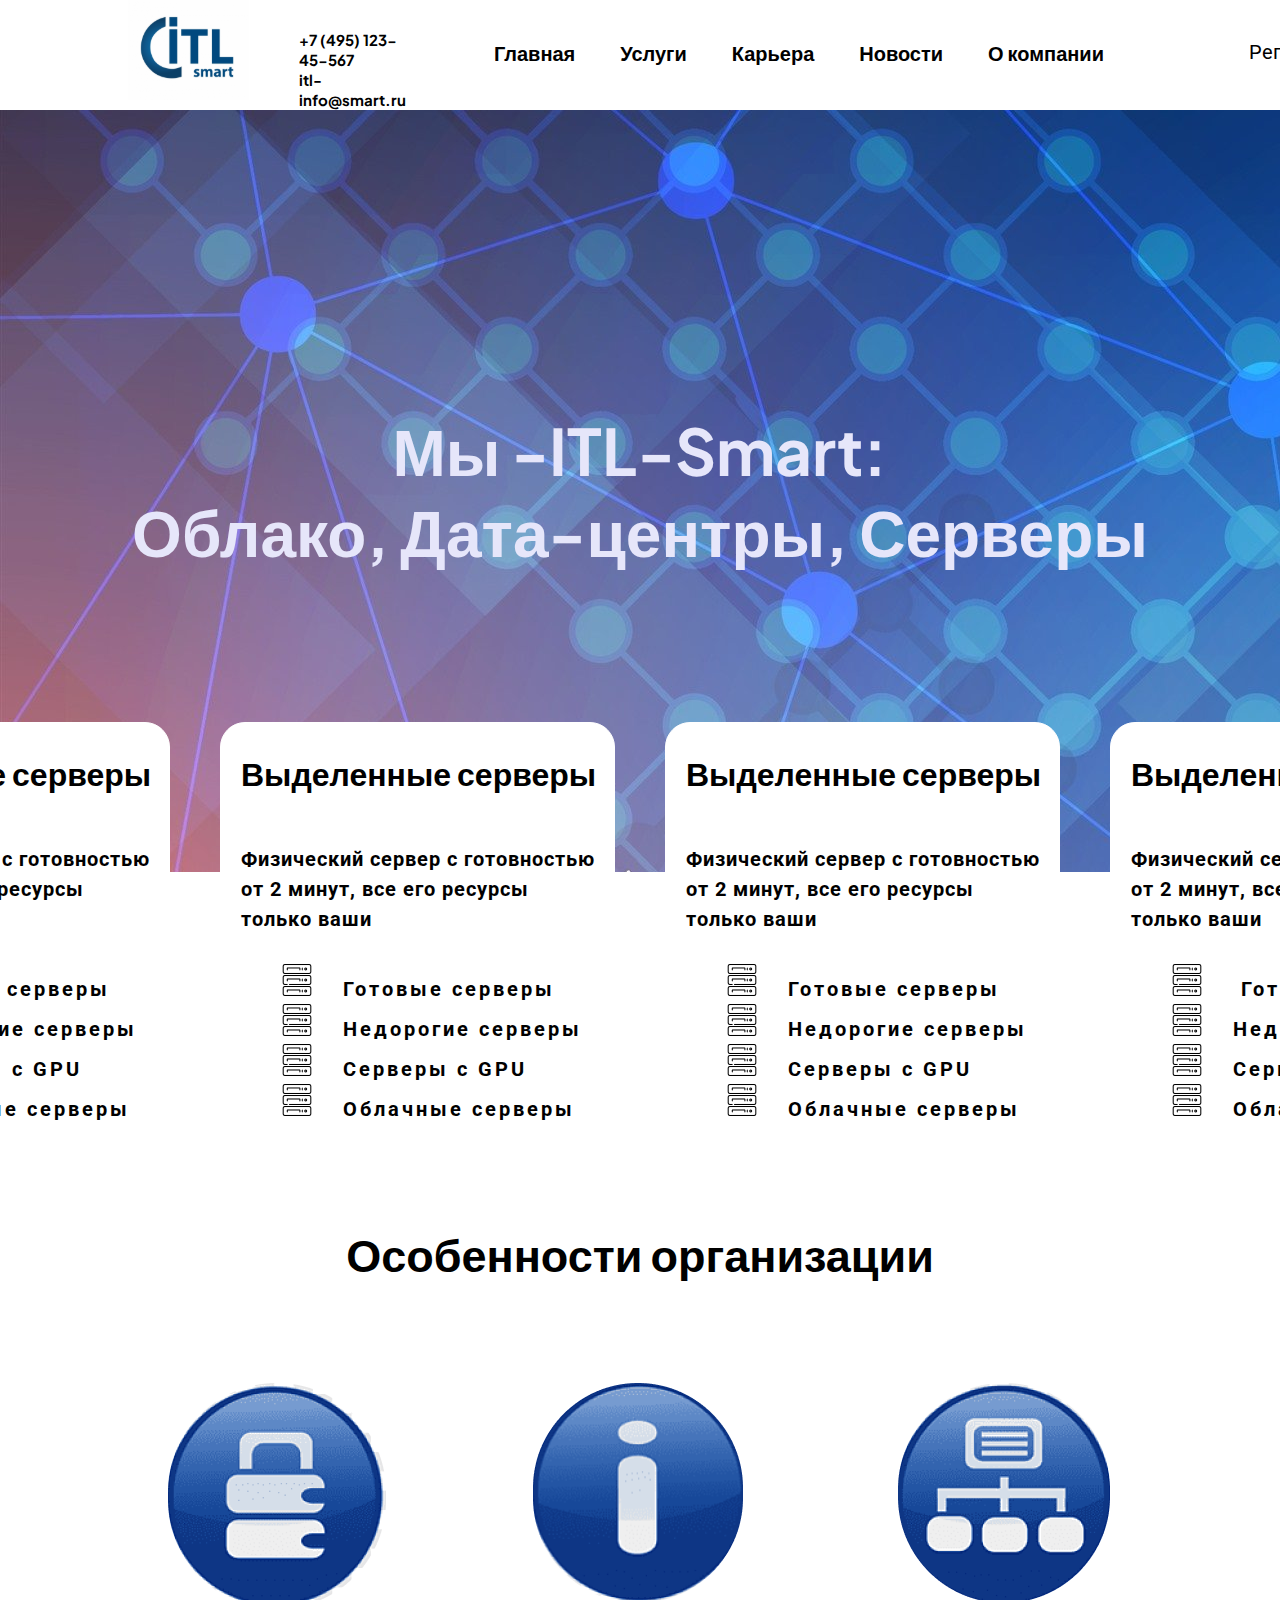
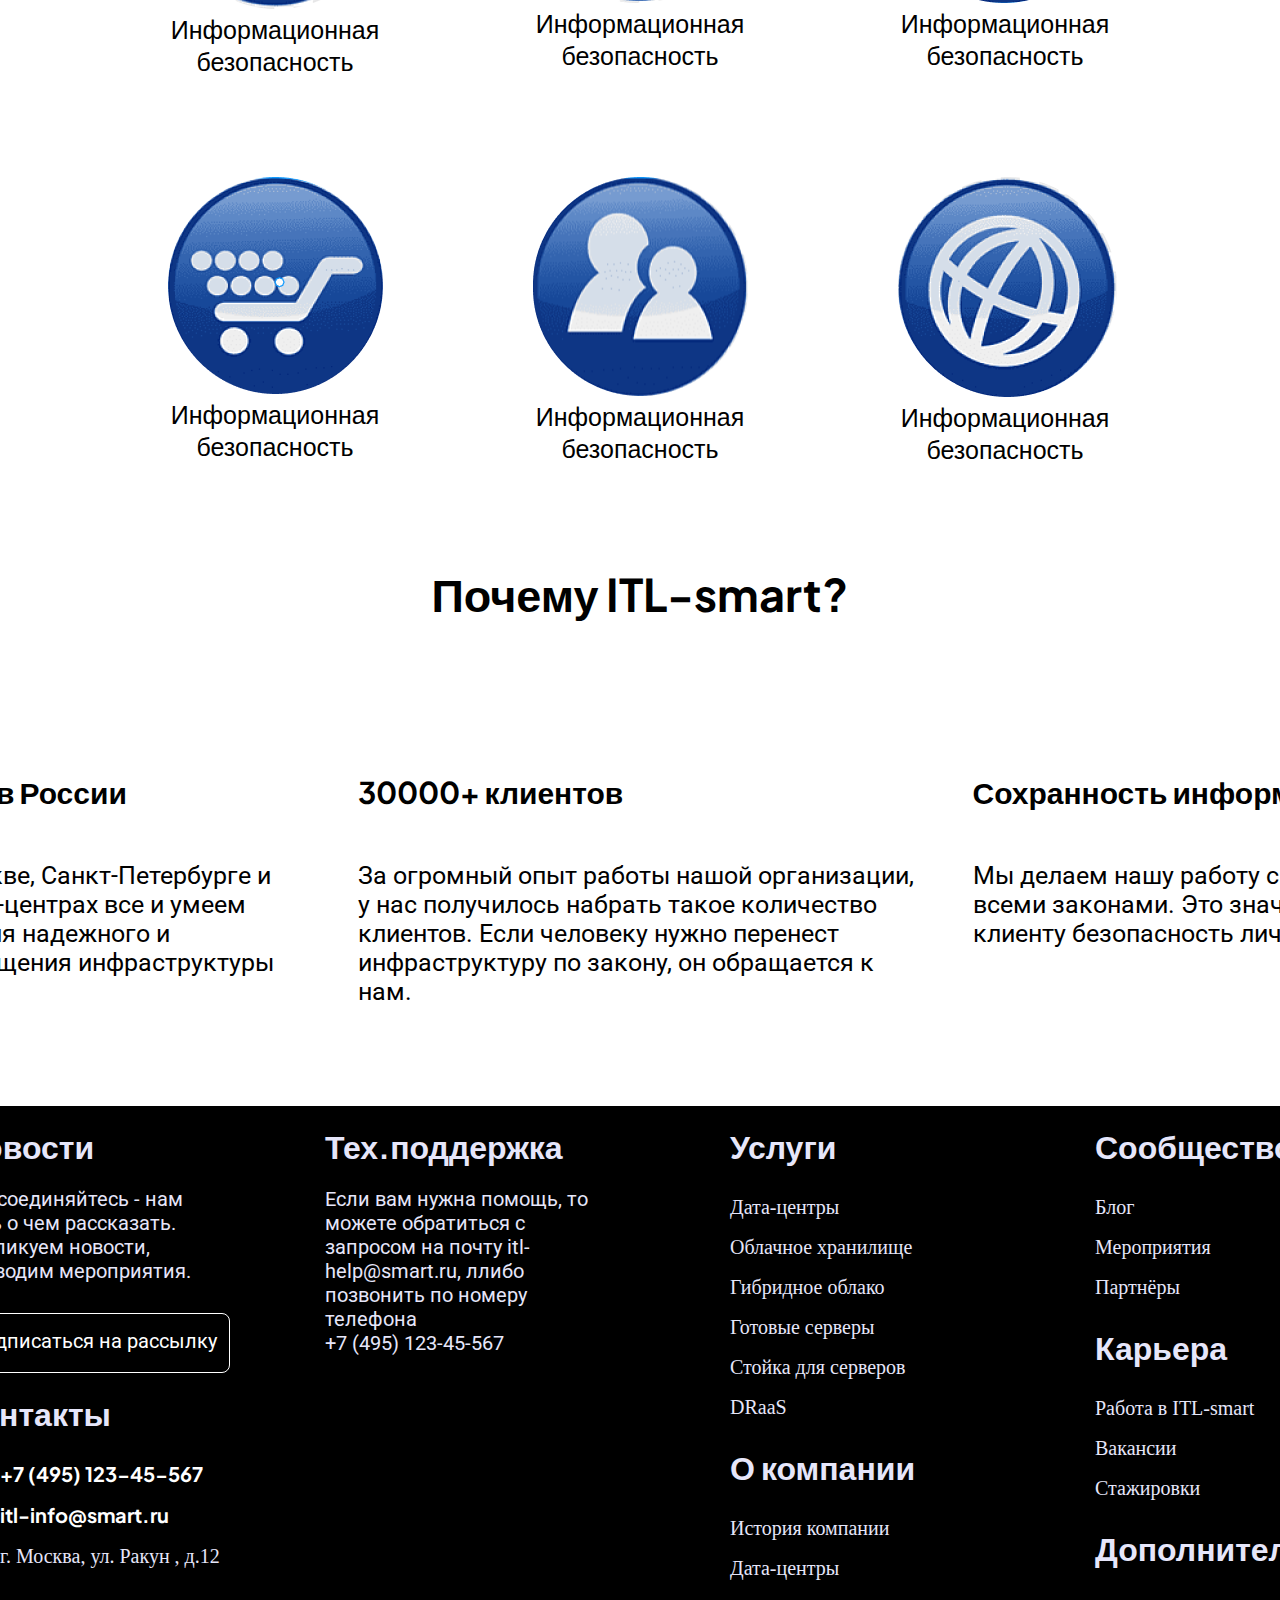
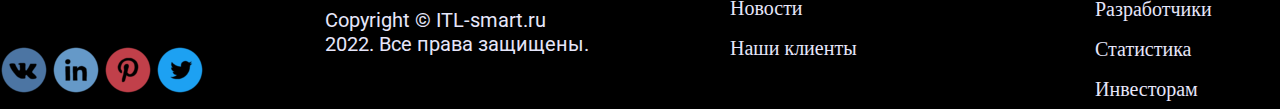
<file: index.html>
<!DOCTYPE html>
<html lang="en">
<head>
    <meta charset="UTF-8">
    <meta http-equiv="X-UA-Compatible" content="IE=edge">
    <meta name="viewport" content="width=device-width, initial-scale=1.0">
    <title>ITL-smart</title>
    <link rel="stylesheet" href="style/style.css">
    <link rel="preconnect" href="https://fonts.googleapis.com">
<link rel="preconnect" href="https://fonts.gstatic.com" crossorigin>
<link href="https://fonts.googleapis.com/css2?family=Plus+Jakarta+Sans:wght@200&display=swap" rel="stylesheet">
<link rel="preconnect" href="https://fonts.googleapis.com">
<link rel="preconnect" href="https://fonts.gstatic.com" crossorigin>
<link href="https://fonts.googleapis.com/css2?family=Plus+Jakarta+Sans:wght@200&family=Roboto:wght@300&display=swap" rel="stylesheet">
</head>
<body>
    <header class="header">
        <div class="container">
        <div class="logo">
          <img src="image/logo.svg" alt="Логотип">
        </div>
        <div class="info">
        <a href="tel:+74951234567">+7 (495) 123-45-567</a>
        <br>    
        <a href="email:itlsmart-info@mail.ru">itl-info@smart.ru</a>
        </div>
        <nav class="menu">
            <ul class="li-style">
                <li><a href ='index.html'>Главная</a></li>
                <li><a href ='sell.html'>Услуги</a></li>
                <li><a href ='carier.html'>Карьера</a></li>
                <li><a href ='news.html'>Новости</a></li>
                <li><a href ='contact.html'>О компании</a></li>
            </ul>
        </nav>
         <div class="sign">
             <p>Регистрация</p>
         </div>
        </div>
    </header>
    <section class="section-1">
        <div class="motto">
      <h1>Мы -ITL-Smart:<br>
          Облако, Дата-центры, Серверы
      </h1>
    </div>
    <div class="grid-opport">
        <div class="grid-opport-item grid-opport-1 servers">
            <h3 class="server-h2">Выделенные серверы</h3>
            <p>Физический сервер с готовностью от 2 минут, все его ресурсы только ваши</p>
            <ul>
                <li><img src="image/server.png" alt="иконка сервера"> Готовые серверы</li>
                <li><img src="image/server.png" alt="иконка сервера">Недорогие серверы</li>
                <li><img src="image/server.png" alt="иконка сервера">Серверы с GPU</li>
                <li><img src="image/server.png" alt="иконка сервера">Облачные серверы</li>
            </ul>
        </div>
        <div class="grid-opport-item grid-opport-2 servers">
            <h3 class="server-h2">Выделенные серверы</h3>
            <p>Физический сервер с готовностью от 2 минут, все его ресурсы только ваши</p>
            <ul>
                <li><img src="image/server.png" alt="иконка сервера">Готовые серверы</li>
                <li><img src="image/server.png" alt="иконка сервера">Недорогие серверы</li>
                <li><img src="image/server.png" alt="иконка сервера">Серверы с GPU</li>
                <li><img src="image/server.png" alt="иконка сервера">Облачные серверы</li>
            </ul>
        </div>
        <div class="grid-opport-item grid-opport-3 servers">
            <h3 class="server-h2">Выделенные серверы</h3>
            <p>Физический сервер с готовностью от 2 минут, все его ресурсы только ваши</p>
            <ul>
                <li><img src="image/server.png" alt="иконка сервера">Готовые серверы</li>
                <li><img src="image/server.png" alt="иконка сервера">Недорогие серверы</li>
                <li><img src="image/server.png" alt="иконка сервера">Серверы с GPU</li>
                <li><img src="image/server.png" alt="иконка сервера">Облачные серверы</li>
            </ul>
        </div>
        <div class="grid-opport-item grid-opport-4 servers">
            <h3 class="server-h2">Выделенные серверы</h3>
            <p>Физический сервер с готовностью от 2 минут, все его ресурсы только ваши</p>
            <ul>
                <li><img src="image/server.png" alt="иконка сервера">Готовые серверы</li>
                <li><img src="image/server.png" alt="иконка сервера">Недорогие серверы</li>
                <li><img src="image/server.png" alt="иконка сервера">Серверы с GPU</li>
                <li><img src="image/server.png" alt="иконка сервера">Облачные серверы</li>
            </ul>
        </div>
    </div>
    </section>
    <section class="section-2">
        <h2>Особенности организации</h2>
        <div class="grid-best">
            <div class="grid-best-item grid-1">
               <img src="image/grid-1.png" alt="Грид">
               <p>Информационная безопасность</p>
            </div>
            <div class="grid-best-item grid-2">
                <img src="image/grid-2.png" alt="Грид">
                <p>Информационная безопасность</p>
            </div>
            <div class="grid-best-item grid-3">
                <img src="image/grid-3.png" alt="Грид">
                <p>Информационная безопасность</p>
            </div>
            <div class="grid-best-item grid-4">
                <img src="image/grid-4.png" alt="Грид">
                <p>Информационная безопасность</p>
            </div>
            <div class="grid-best-item grid-5">
                <img src="image/grid-5.png" alt="Грид">
                <p>Информационная безопасность</p>
            </div>
            <div class="grid-best-item grid-6">
                <img src="image/grid-6.png" alt="Грид">
                <p>Информационная безопасность</p>
            </div>
       </div>
    </section>
    <section class="section-3">
        <h2>Почему ITL-smart?</h2>
        <div class="grid-why">
            <div class="grid-why-item grid-why-1">
                    <h3>10 Дата-центров в России</h3>
                    <p>Они находятся в Москве, Санкт-Петербурге и Казани. Знаем о дата-центрах все и умеем создавать условия для надежного и качественного размещения инфраструктуры</p>
                 </div>
                 <div class="grid-why-item grid-why-2">
                     <h3>30000+ клиентов</h3>
                     <p>За огромный опыт работы нашой организации, у нас получилось набрать такое количество клиентов. Если человеку нужно перенест инфраструктуру по закону, он обращается к нам.</p>
                 </div>
                 <div class="grid-why-item grid-why-3">
                    <h3>Сохранность информации</h3>
                    <p>Мы делаем нашу работу с соответствии со всеми законами. Это значит мы гарантируем клиенту безопасность личной информации</p>
                 </div>
            </div>
        </div>
    </section>
    <footer class = 'footer'>
       <div class="grid-footer">
           <div class="grid-footer-item grid-footer-1">
              <h3>Новости</h3>
              <p>Присоединяйтесь - нам есть о чем рассказать. Публикуем новости, проводим мероприятия.</p>
              <div class="button">
              <p>Подписаться на рассылку</p>
            </div>
              <h3>Контакты</h3>
              <ul>
                  <li> <a href="tel:+74951234567">+7 (495) 123-45-567</a></li>
                  <li> <a href="email:itlsmart-info@mail.ru">itl-info@smart.ru</a></li>
                  <li> г. Москва, ул. Ракун , д.12</li>
              </ul>
              <ul class="social">
                  <li><img src ='image/vkontakte.png' alt= 'Вконтакте'></li>
                  <li><img src ='image/in.png' alt= 'Ин'></li>
                  <li><img src ='image/Pinterest.png' alt= 'Пинтерест'></li>
                  <li><img src ='image/twitter.png' alt= 'Твитер'></li>
              </ul>
           </div>
           <div class="grid-footer-item grid-footer-2">
               <h3>Тех.поддержка</h3>
               <p>Если вам нужна помощь, то можете обратиться с запросом на почту itl-help@smart.ru, ллибо позвонить по номеру телефона <br>+7 (495) 123-45-567</p><br>
               <p class="cop">Copyright © ITL-smart.ru 2022. Все права защищены.</p>
        </div>
        <div class="grid-footer-item grid-footer-3">
            <ul>
             <h3>Услуги</h3>
                 <li>Дата-центры</li>
                 <li>Облачное хранилище</li>
                 <li>Гибридное облако</li>
                 <li>Готовые серверы</li>
                 <li>Стойка для серверов</li>
                 <li>DRaaS</li>
                 <h3>О компании</h3>
                 <li>История компании</li>
                 <li>Дата-центры</li>
                 <li>Новости</li>
                 <li>Наши клиенты</li>
             </ul> 
        </div>
        <div class="grid-footer-item grid-footer-4">
             <ul>
                 <h3>Сообщество</h3>
                 <li>Блог</li>
                 <li>Мероприятия</li>
                 <li>Партнёры</li>       
                 <h3>Карьера</h3> 
                 <li>Работа в ITL-smart</li>
                 <li>Вакансии</li>   
                 <li>Стажировки</li>    
                 <h3>Дополнительное</h3>
                 <li>Разработчики</li>
                 <li>Статистика</li>
                 <li>Инвесторам</li>          
            </ul>
        </div>
       </div>
    </footer>
</body>
</html>
</file>
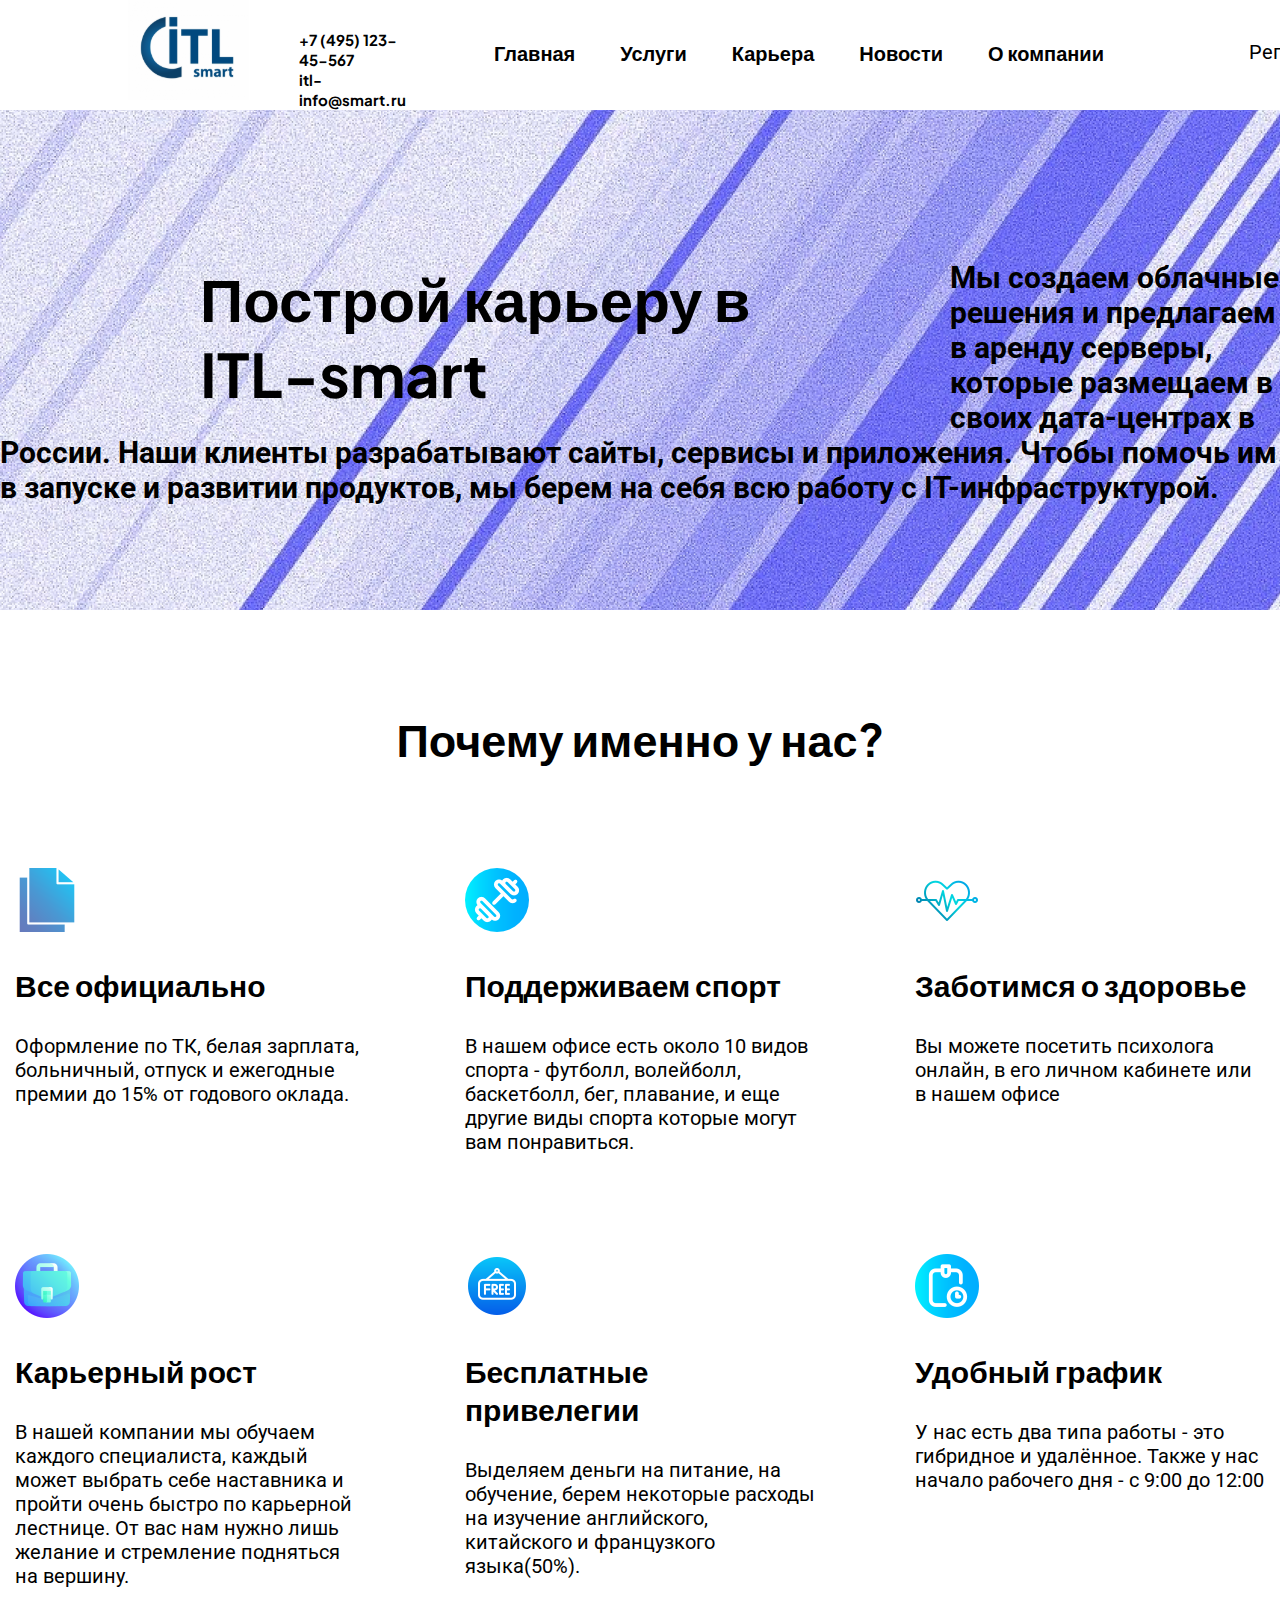
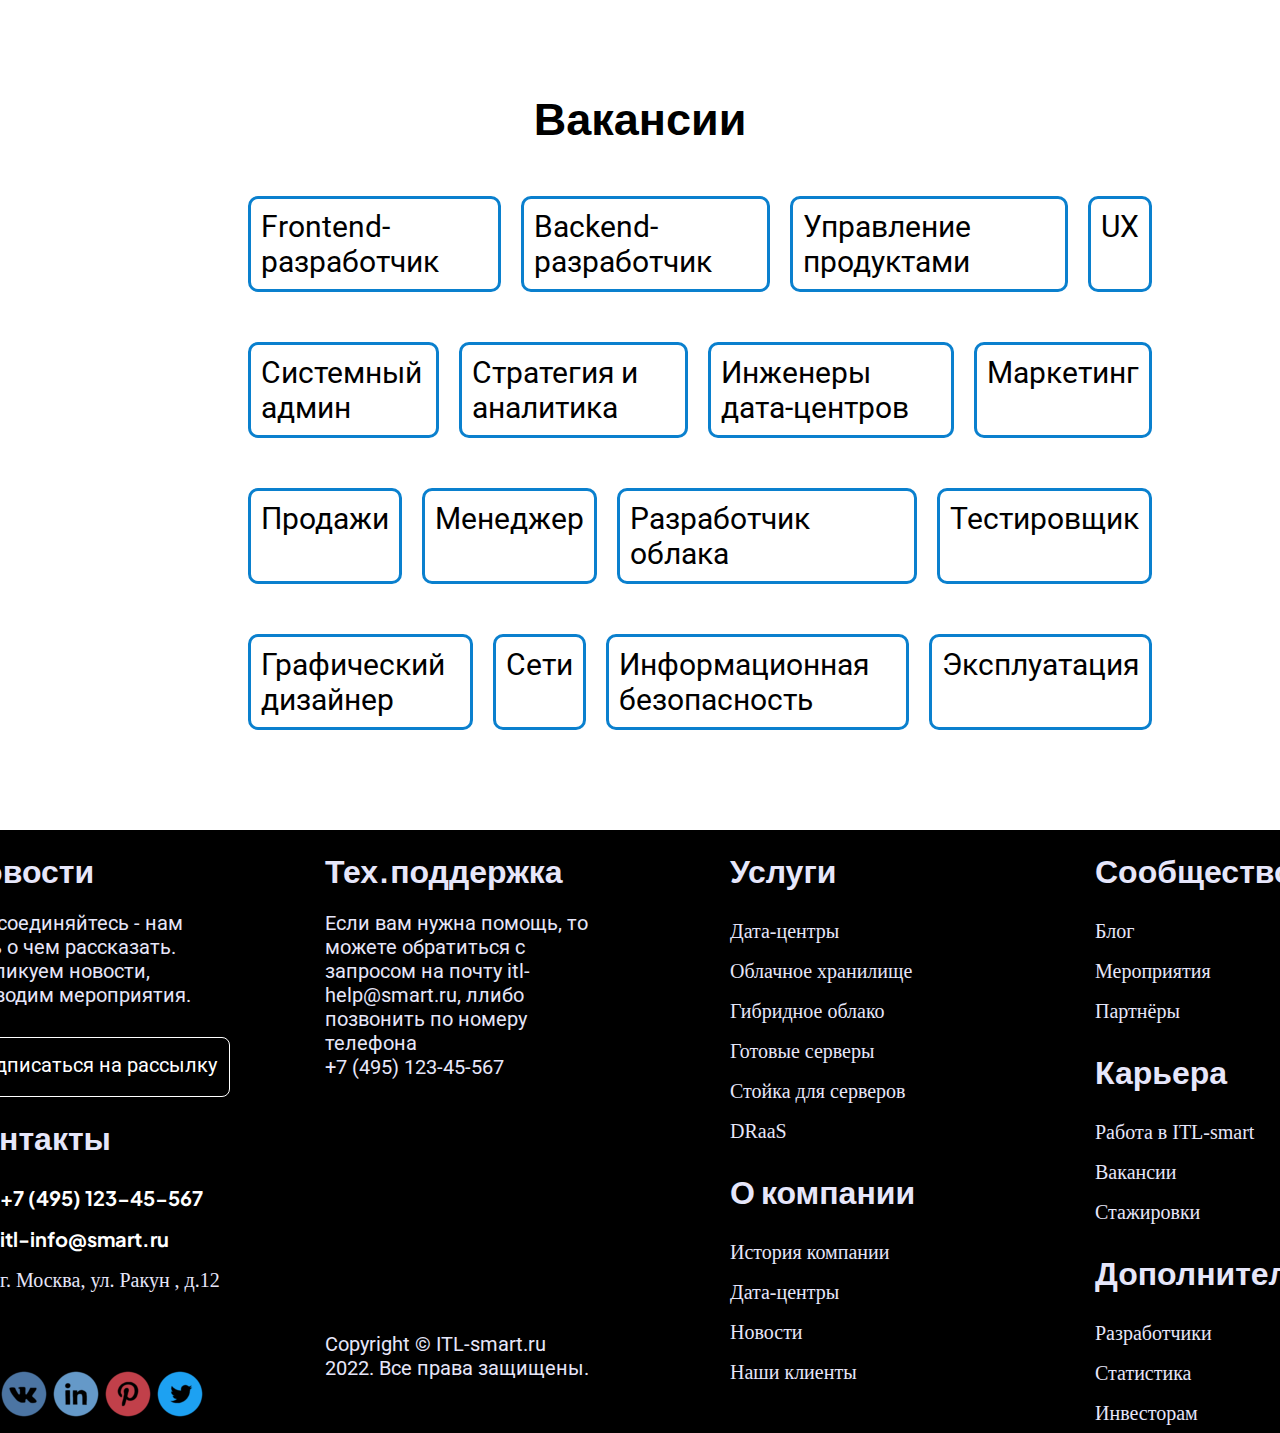
<file: carier.html>
<!DOCTYPE html>
<html lang="en">
<head>
    <meta charset="UTF-8">
    <meta http-equiv="X-UA-Compatible" content="IE=edge">
    <meta name="viewport" content="width=device-width, initial-scale=1.0">
    <title>ITL-smart</title>
    <link rel="stylesheet" href="style/style.css">
    <link rel="preconnect" href="https://fonts.googleapis.com">
<link rel="preconnect" href="https://fonts.gstatic.com" crossorigin>
<link href="https://fonts.googleapis.com/css2?family=Plus+Jakarta+Sans:wght@200&display=swap" rel="stylesheet">
<link rel="preconnect" href="https://fonts.googleapis.com">
<link rel="preconnect" href="https://fonts.gstatic.com" crossorigin>
<link href="https://fonts.googleapis.com/css2?family=Plus+Jakarta+Sans:wght@200&family=Roboto:wght@300&display=swap" rel="stylesheet">
</head>
<body>
    <header class="header">
        <div class="container">
        <div class="logo">
          <img src="image/logo.svg" alt="Логотип">
        </div>
        <div class="info">
        <a href="tel:+74951234567">+7 (495) 123-45-567</a>
        <br>    
        <a href="email:itlsmart-info@mail.ru">itl-info@smart.ru</a>
        </div>
        <nav class="menu">
            <ul class="li-style">
                <li><a href ='index.html'>Главная</a></li>
                <li><a href ='sell.html'>Услуги</a></li>
                <li><a href ='carier.html'>Карьера</a></li>
                <li><a href ='news.html'>Новости</a></li>
                <li><a href ='contact.html'>О компании</a></li>
            </ul>
        </nav>
         <div class="sign">
             <p>Регистрация</p>
         </div>
        </div>
    </header>
    <section class="carier">
        <h2>Построй карьеру в <br>ITL-smart</h2>
        <p>Мы создаем облачные решения и предлагаем в аренду серверы, которые размещаем в своих дата-центрах в России. Наши клиенты разрабатывают сайты, сервисы и приложения. Чтобы помочь им в запуске и развитии продуктов, мы берем на себя всю работу с IT-инфраструктурой.</p>
    </section>
    <section class="skills">
        <h2>Почему именно у нас?</h2>
        <div class="grid-skills">
            <div class="grid-skills-item grid-skills-1">
                <img src="image/document.png" alt="иконка">
                <h3>Все официально</h3>
                <p>Оформление по ТК, белая зарплата, больничный, отпуск и ежегодные премии до 15% от годового оклада.</p>
            </div>
            <div class="grid-skills-item grid-skills-2">
                <img src="image/sport.png" alt="иконка">
                <h3>Поддерживаем спорт</h3>
                <p>В нашем офисе есть около 10 видов спорта - футболл, волейболл, баскетболл, бег, плавание, и еще другие виды спорта которые могут вам понравиться.</p>
            </div>
            <div class="grid-skills-item grid-skills-3">
                <img src="image/medic.png" alt="иконка">
                <h3>Заботимся о здоровье</h3>
                <p>Вы можете посетить психолога онлайн, в его личном кабинете или в нашем офисе</p>
            </div>
            <div class="grid-skills-item grid-skills-4">
                <img src="image/up.png" alt="иконка">
                <h3>Карьерный рост</h3>
                <p>В нашей компании мы обучаем каждого специалиста, каждый может выбрать себе наставника и пройти очень быстро по карьерной лестнице. От вас нам нужно лишь желание и стремление подняться на вершину.</p>
            </div>
            <div class="grid-skills-item grid-skills-5">
                <img src="image/free.png" alt="иконка">
                <h3>Бесплатные привелегии</h3>
                <p>Выделяем деньги на питание, на обучение, берем некоторые расходы на изучение английского, китайского и французкого языка(50%).</p>
            </div>
            <div class="grid-skills-item grid-skills-6">
                <img src="image/work.png" alt="иконка">
                <h3>Удобный график</h3>
                <p>У нас есть два типа работы - это гибридное и удалённое. Также у нас начало рабочего дня - с 9:00 до 12:00</p>
            </div>
        </div>
    </section>
    <section class="vakanse">
        <h2>Вакансии</h2>
            <div class="container">
        <div class="vak">
        <p class="but-vakanse">Frontend-разработчик</p>
        <p class="but-vakanse">Backend-разработчик</p>
        <p class="but-vakanse">Управление продуктами</p>
        <p class="but-vakanse">UX</p>
    </div>
    </div>
    <div class="container">
        <div class="vak">
        <p class="but-vakanse">Системный админ</p>
        <p class="but-vakanse">Стратегия и аналитика</p>
        <p class="but-vakanse">Инженеры дата-центров</p>
        <p class="but-vakanse">Маркетинг</p>
    </div>
    </div>
    <div class="container">
        <div class="vak">
        <p class="but-vakanse">Продажи</p>
        <p class="but-vakanse">Менеджер</p>
        <p class="but-vakanse">Разработчик облака</p>
        <p class="but-vakanse">Тестировщик</p>
    </div>
    </div>
    <div class="container">
        <div class="vak">
        <p class="but-vakanse">Графический дизайнер</p>
        <p class="but-vakanse">Сети</p>
        <p class="but-vakanse">Информационная безопасность</p>
        <p class="but-vakanse">Эксплуатация</p>
    </div>
    </div>
    </section>
    <footer class = 'footer'>
        <div class="grid-footer">
            <div class="grid-footer-item grid-footer-1">
               <h3>Новости</h3>
               <p>Присоединяйтесь - нам есть о чем рассказать. Публикуем новости, проводим мероприятия.</p>
               <div class="button">
               <p>Подписаться на рассылку</p>
             </div>
               <h3>Контакты</h3>
               <ul>
                   <li> <a href="tel:+74951234567">+7 (495) 123-45-567</a></li>
                   <li> <a href="email:itlsmart-info@mail.ru">itl-info@smart.ru</a></li>
                   <li> г. Москва, ул. Ракун , д.12</li>
               </ul>
               <ul class="social">
                   <li><img src ='image/vkontakte.png' alt= 'Вконтакте'></li>
                   <li><img src ='image/in.png' alt= 'Ин'></li>
                   <li><img src ='image/Pinterest.png' alt= 'Пинтерест'></li>
                   <li><img src ='image/twitter.png' alt= 'Твитер'></li>
               </ul>
            </div>
            <div class="grid-footer-item grid-footer-2">
                <h3>Тех.поддержка</h3>
                <p>Если вам нужна помощь, то можете обратиться с запросом на почту itl-help@smart.ru, ллибо позвонить по номеру телефона <br>+7 (495) 123-45-567</p><br>
                <p class="cop">Copyright © ITL-smart.ru 2022. Все права защищены.</p>
         </div>
         <div class="grid-footer-item grid-footer-3">
             <ul>
              <h3>Услуги</h3>
                  <li>Дата-центры</li>
                  <li>Облачное хранилище</li>
                  <li>Гибридное облако</li>
                  <li>Готовые серверы</li>
                  <li>Стойка для серверов</li>
                  <li>DRaaS</li>
                  <h3>О компании</h3>
                  <li>История компании</li>
                  <li>Дата-центры</li>
                  <li>Новости</li>
                  <li>Наши клиенты</li>
              </ul> 
         </div>
         <div class="grid-footer-item grid-footer-4">
              <ul>
                  <h3>Сообщество</h3>
                  <li>Блог</li>
                  <li>Мероприятия</li>
                  <li>Партнёры</li>       
                  <h3>Карьера</h3> 
                  <li>Работа в ITL-smart</li>
                  <li>Вакансии</li>   
                  <li>Стажировки</li>    
                  <h3>Дополнительное</h3>
                  <li>Разработчики</li>
                  <li>Статистика</li>
                  <li>Инвесторам</li>          
             </ul>
         </div>
        </div>
     </footer>
 </body>
 </html>
</file>
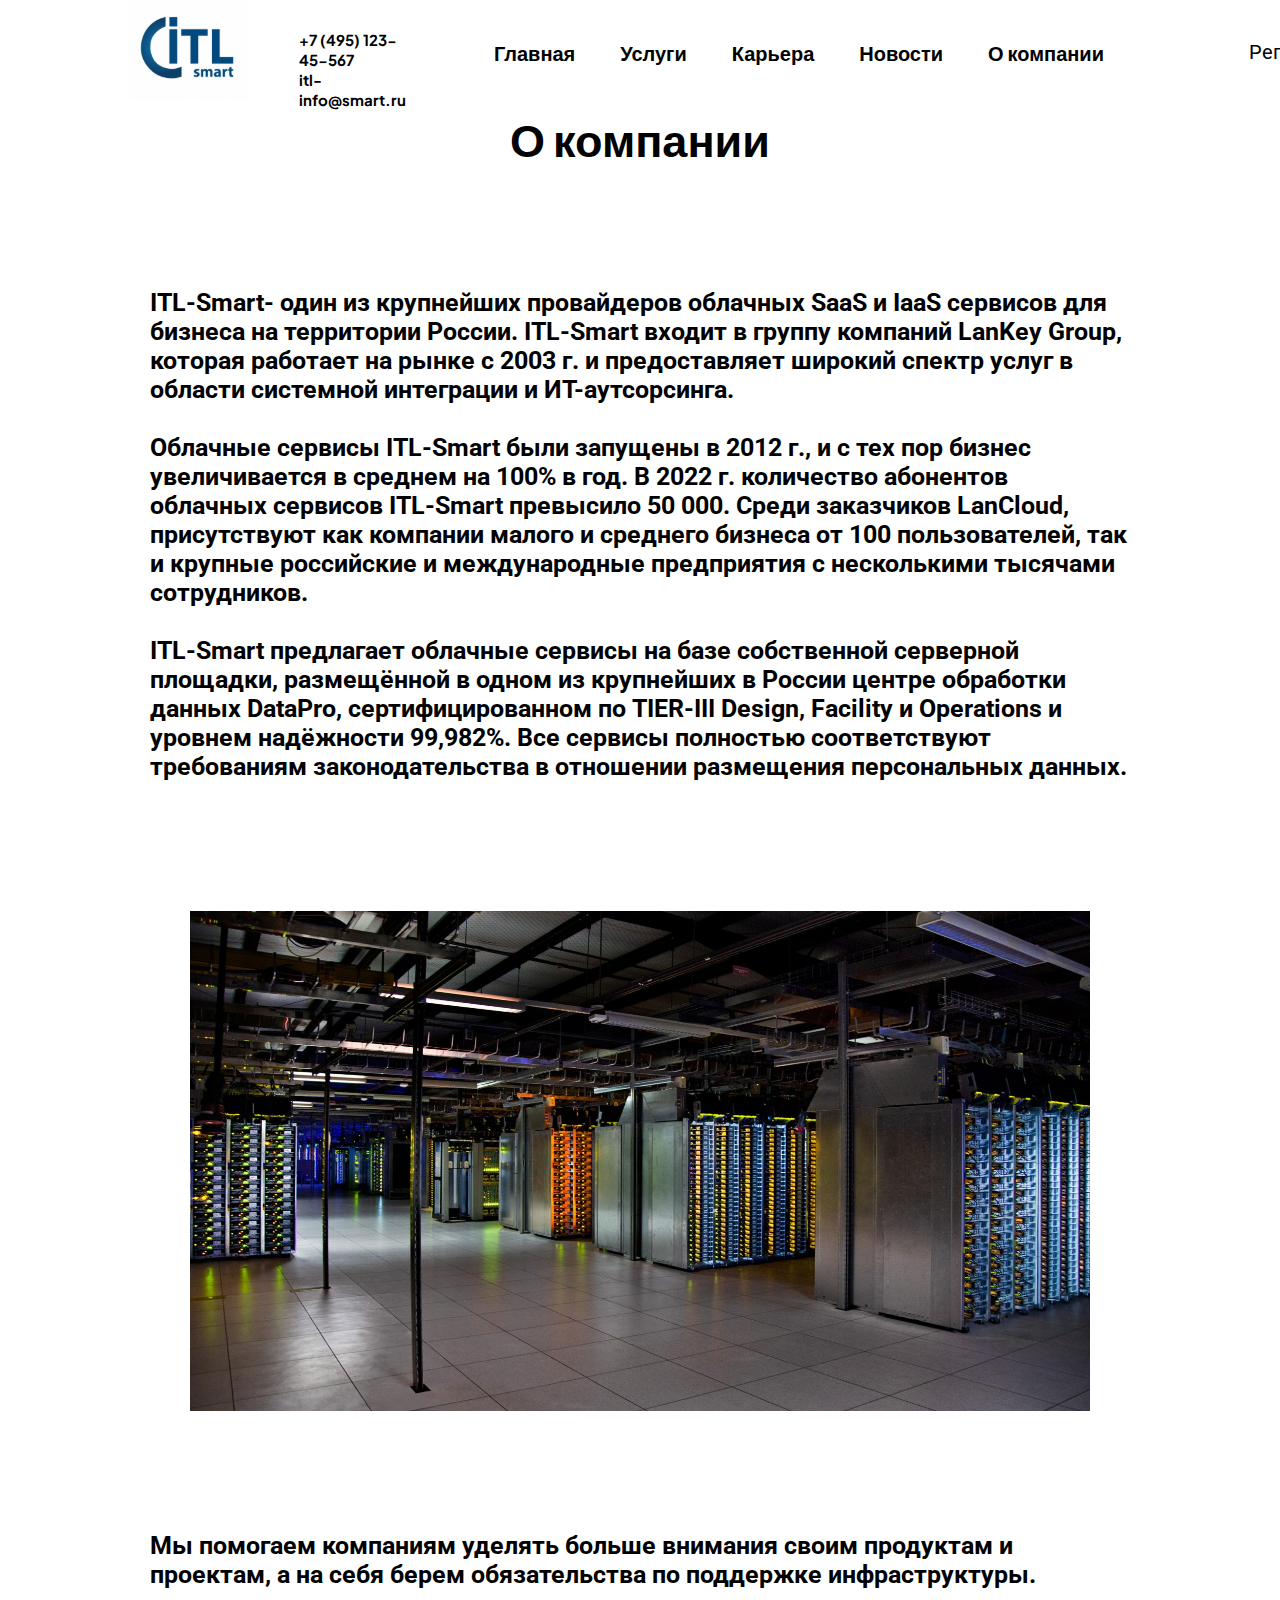
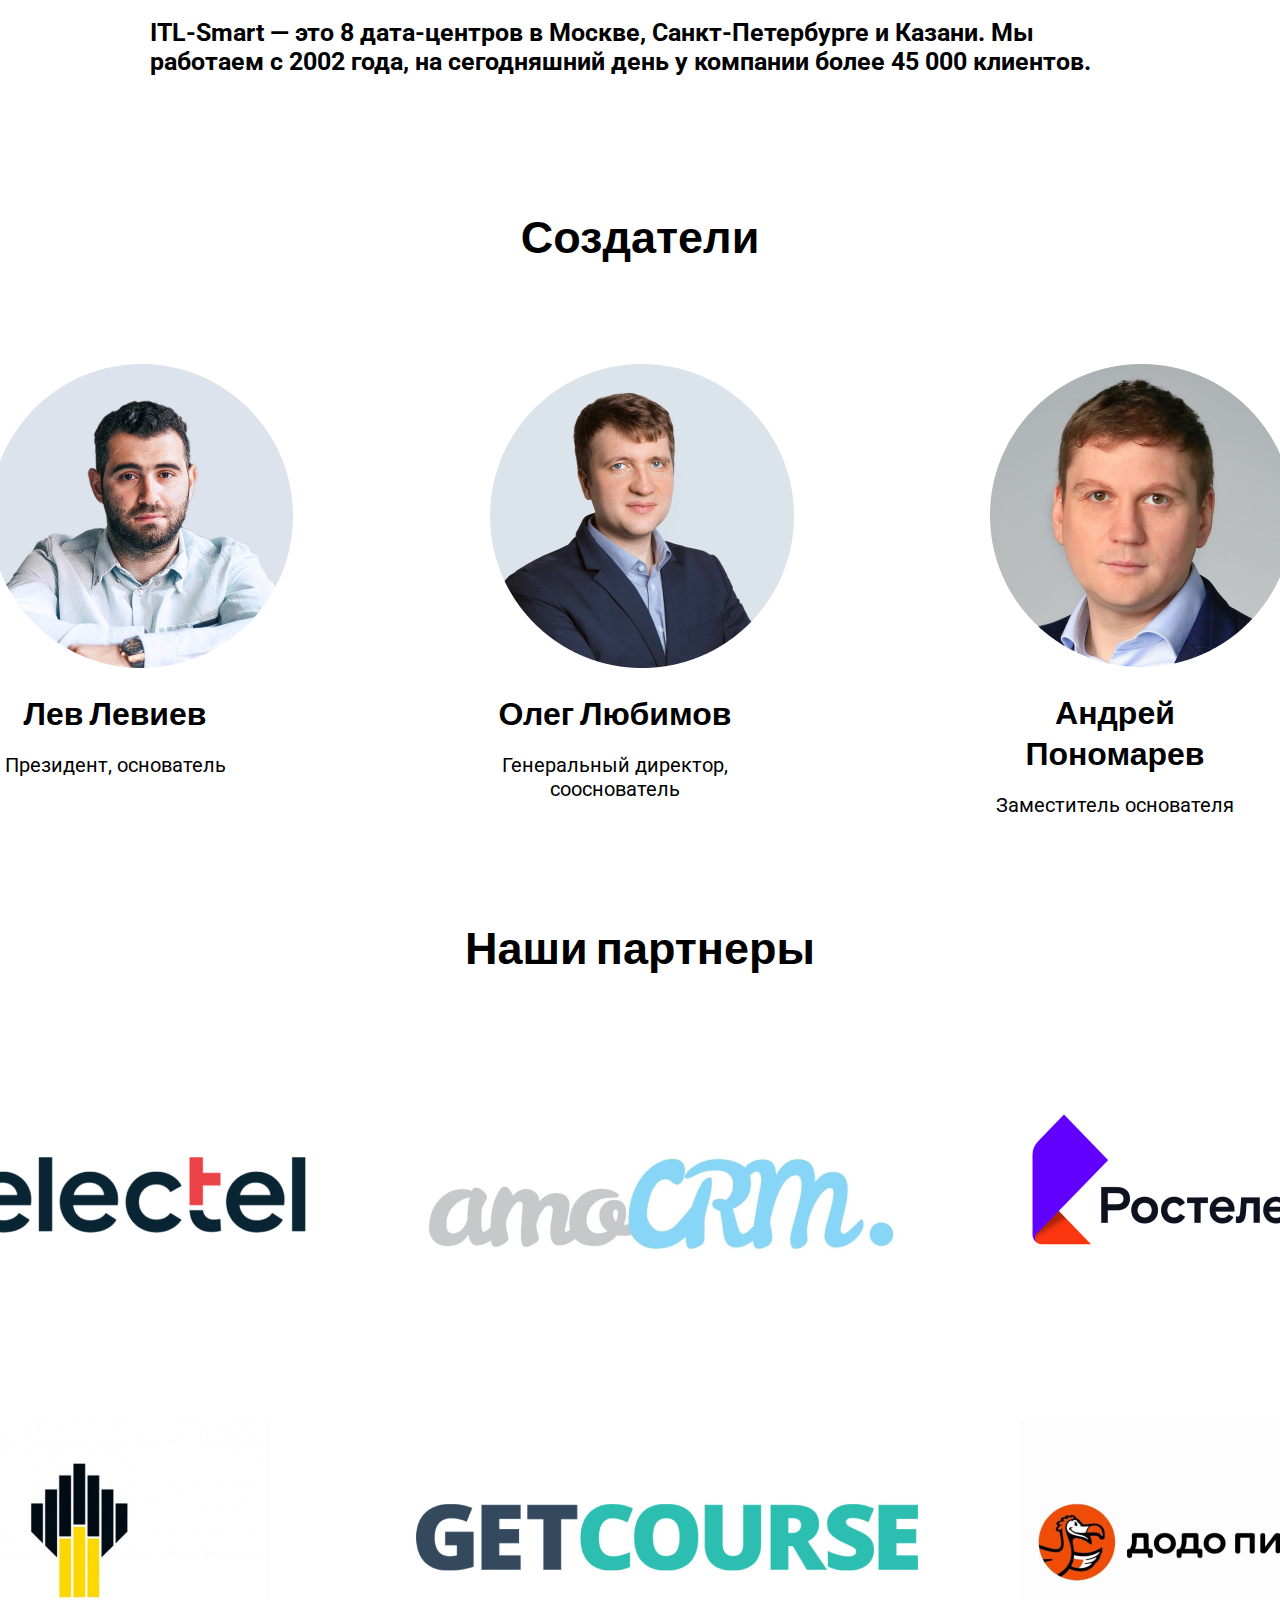
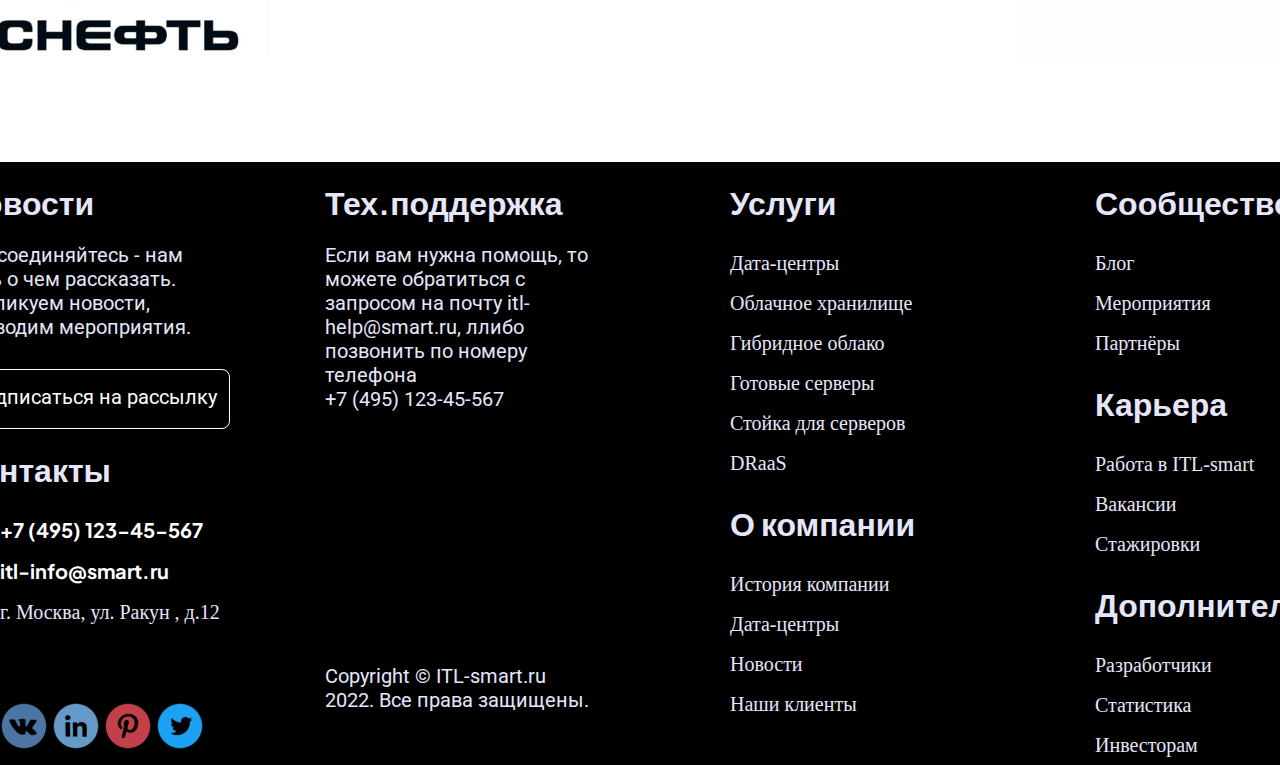
<file: contact.html>
<!DOCTYPE html>
<html lang="en">
<head>
    <meta charset="UTF-8">
    <meta http-equiv="X-UA-Compatible" content="IE=edge">
    <meta name="viewport" content="width=device-width, initial-scale=1.0">
    <title>ITL-smart</title>
    <link rel="stylesheet" href="style/style.css">
    <link rel="preconnect" href="https://fonts.googleapis.com">
<link rel="preconnect" href="https://fonts.gstatic.com" crossorigin>
<link href="https://fonts.googleapis.com/css2?family=Plus+Jakarta+Sans:wght@200&display=swap" rel="stylesheet">
<link rel="preconnect" href="https://fonts.googleapis.com">
<link rel="preconnect" href="https://fonts.gstatic.com" crossorigin>
<link href="https://fonts.googleapis.com/css2?family=Plus+Jakarta+Sans:wght@200&family=Roboto:wght@300&display=swap" rel="stylesheet">
</head>
<body>
    <header class="header">
        <div class="container">
        <div class="logo">
          <img src="image/logo.svg" alt="Логотип">
        </div>
        <div class="info">
        <a href="tel:+74951234567">+7 (495) 123-45-567</a>
        <br>    
        <a href="email:itlsmart-info@mail.ru">itl-info@smart.ru</a>
        </div>
        <nav class="menu">
            <ul class="li-style">
                <li><a href ='index.html'>Главная</a></li>
                <li><a href ='sell.html'>Услуги</a></li>
                <li><a href ='carier.html'>Карьера</a></li>
                <li><a href ='news.html'>Новости</a></li>
                <li><a href ='contact.html'>О компании</a></li>
            </ul>
        </nav>
         <div class="sign">
             <p>Регистрация</p>
         </div>
        </div>
    </header>
    <section class="contact">
      <h2>О компании</h2>
      <div class="cloud">
      <p>ITL-Smart- один из крупнейших провайдеров облачных SaaS и IaaS сервисов для бизнеса на территории России. ITL-Smart входит в группу компаний LanKey Group, которая работает на рынке с 2003 г. и предоставляет широкий спектр услуг в области системной интеграции и ИТ-аутсорсинга.<br><br>

        Облачные сервисы ITL-Smart были запущены в 2012 г., и с тех пор бизнес увеличивается в среднем на 100% в год. В 2022 г. количество абонентов облачных сервисов ITL-Smart превысило 50 000. Среди заказчиков LanCloud, присутствуют как компании малого и среднего бизнеса от 100 пользователей, так и крупные российские и международные предприятия с несколькими тысячами сотрудников.<br><br>
        ITL-Smart предлагает облачные сервисы на базе собственной серверной площадки, размещённой в одном из крупнейших в России центре обработки данных DataPro, сертифицированном по TIER-III Design, Facility и Operations и уровнем надёжности 99,982%. Все сервисы полностью соответствуют требованиям законодательства в отношении размещения персональных данных. </p>
    </div>
    <img src="image/data.jpg" alt="дата-центр">
    <div class="cloud">
    <p>
        Мы помогаем компаниям уделять больше внимания своим продуктам и проектам, а на себя берем обязательства по поддержке инфраструктуры.<br><br>
        
        ITL-Smart — это 8 дата-центров в Москве, Санкт-Петербурге и Казани. Мы работаем с 2002 года, на сегодняшний день у компании более 45 000 клиентов.</p>
        </div>
    </section>
    <section class="creators">
        <h2>Создатели</h2>
        <div class="grid-creators">
            <div class="grid-creators-item grid-creators-1">
            <img src="image/creator-1.png" alt="Создатель">
            <h3>Лев Левиев</h3>
            <p>Президент, основатель</p>
            </div>
            <div class="grid-creators-item grid-creators-2">
            <img src="image/creator-2.png" alt="Создатель">
            <h3>Олег Любимов</h3>
            <p>Генеральный директор, сооснователь</p>
            </div>
            <div class="grid-creators-item grid-creators-3">
            <img src="image/creator-3.png" alt="Создатель">
            <h3>Андрей Пономарев</h3>
            <p>Заместитель основателя</p>
            </div>
        </div>
    </section>
    <section class="part">
        <h2>Наши партнеры</h2>
     <div class="grid-part">
         <div class="grid-part-item grid-part-1">
            <img src="image/Selectel.png" alt="Партнер">
         </div>
         <div class="grid-part-item grid-part-2">
            <img src="image/amoCRM.png" alt="Партнер">
         </div>
         <div class="grid-part-item grid-part-3">
            <img src="image/rostelecom.png" alt="Партнер">
         </div>
         <div class="grid-part-item grid-part-4">
            <img src="image/rosneft.png" alt="Партнер">
         </div>
         <div class="grid-part-item grid-part-5">
            <img src="image/get.png" alt="Партнер">
         </div>
         <div class="grid-part-item grid-part-6">
            <img src="image/dodo.png" alt="Партнер">
         </div>
     </div>
    </section>
    <footer class = 'footer'>
        <div class="grid-footer">
            <div class="grid-footer-item grid-footer-1">
               <h3>Новости</h3>
               <p>Присоединяйтесь - нам есть о чем рассказать. Публикуем новости, проводим мероприятия.</p>
               <div class="button">
               <p>Подписаться на рассылку</p>
             </div>
               <h3>Контакты</h3>
               <ul>
                   <li> <a href="tel:+74951234567">+7 (495) 123-45-567</a></li>
                   <li> <a href="email:itlsmart-info@mail.ru">itl-info@smart.ru</a></li>
                   <li> г. Москва, ул. Ракун , д.12</li>
               </ul>
               <ul class="social">
                   <li><img src ='image/vkontakte.png' alt= 'Вконтакте'></li>
                   <li><img src ='image/in.png' alt= 'Ин'></li>
                   <li><img src ='image/Pinterest.png' alt= 'Пинтерест'></li>
                   <li><img src ='image/twitter.png' alt= 'Твитер'></li>
               </ul>
            </div>
            <div class="grid-footer-item grid-footer-2">
                <h3>Тех.поддержка</h3>
                <p>Если вам нужна помощь, то можете обратиться с запросом на почту itl-help@smart.ru, ллибо позвонить по номеру телефона <br>+7 (495) 123-45-567</p><br>
                <p class="cop">Copyright © ITL-smart.ru 2022. Все права защищены.</p>
         </div>
         <div class="grid-footer-item grid-footer-3">
             <ul>
              <h3>Услуги</h3>
                  <li>Дата-центры</li>
                  <li>Облачное хранилище</li>
                  <li>Гибридное облако</li>
                  <li>Готовые серверы</li>
                  <li>Стойка для серверов</li>
                  <li>DRaaS</li>
                  <h3>О компании</h3>
                  <li>История компании</li>
                  <li>Дата-центры</li>
                  <li>Новости</li>
                  <li>Наши клиенты</li>
              </ul> 
         </div>
         <div class="grid-footer-item grid-footer-4">
              <ul>
                  <h3>Сообщество</h3>
                  <li>Блог</li>
                  <li>Мероприятия</li>
                  <li>Партнёры</li>       
                  <h3>Карьера</h3> 
                  <li>Работа в ITL-smart</li>
                  <li>Вакансии</li>   
                  <li>Стажировки</li>    
                  <h3>Дополнительное</h3>
                  <li>Разработчики</li>
                  <li>Статистика</li>
                  <li>Инвесторам</li>          
             </ul>
         </div>
        </div>
     </footer>
 </body>
 </html>
</file>
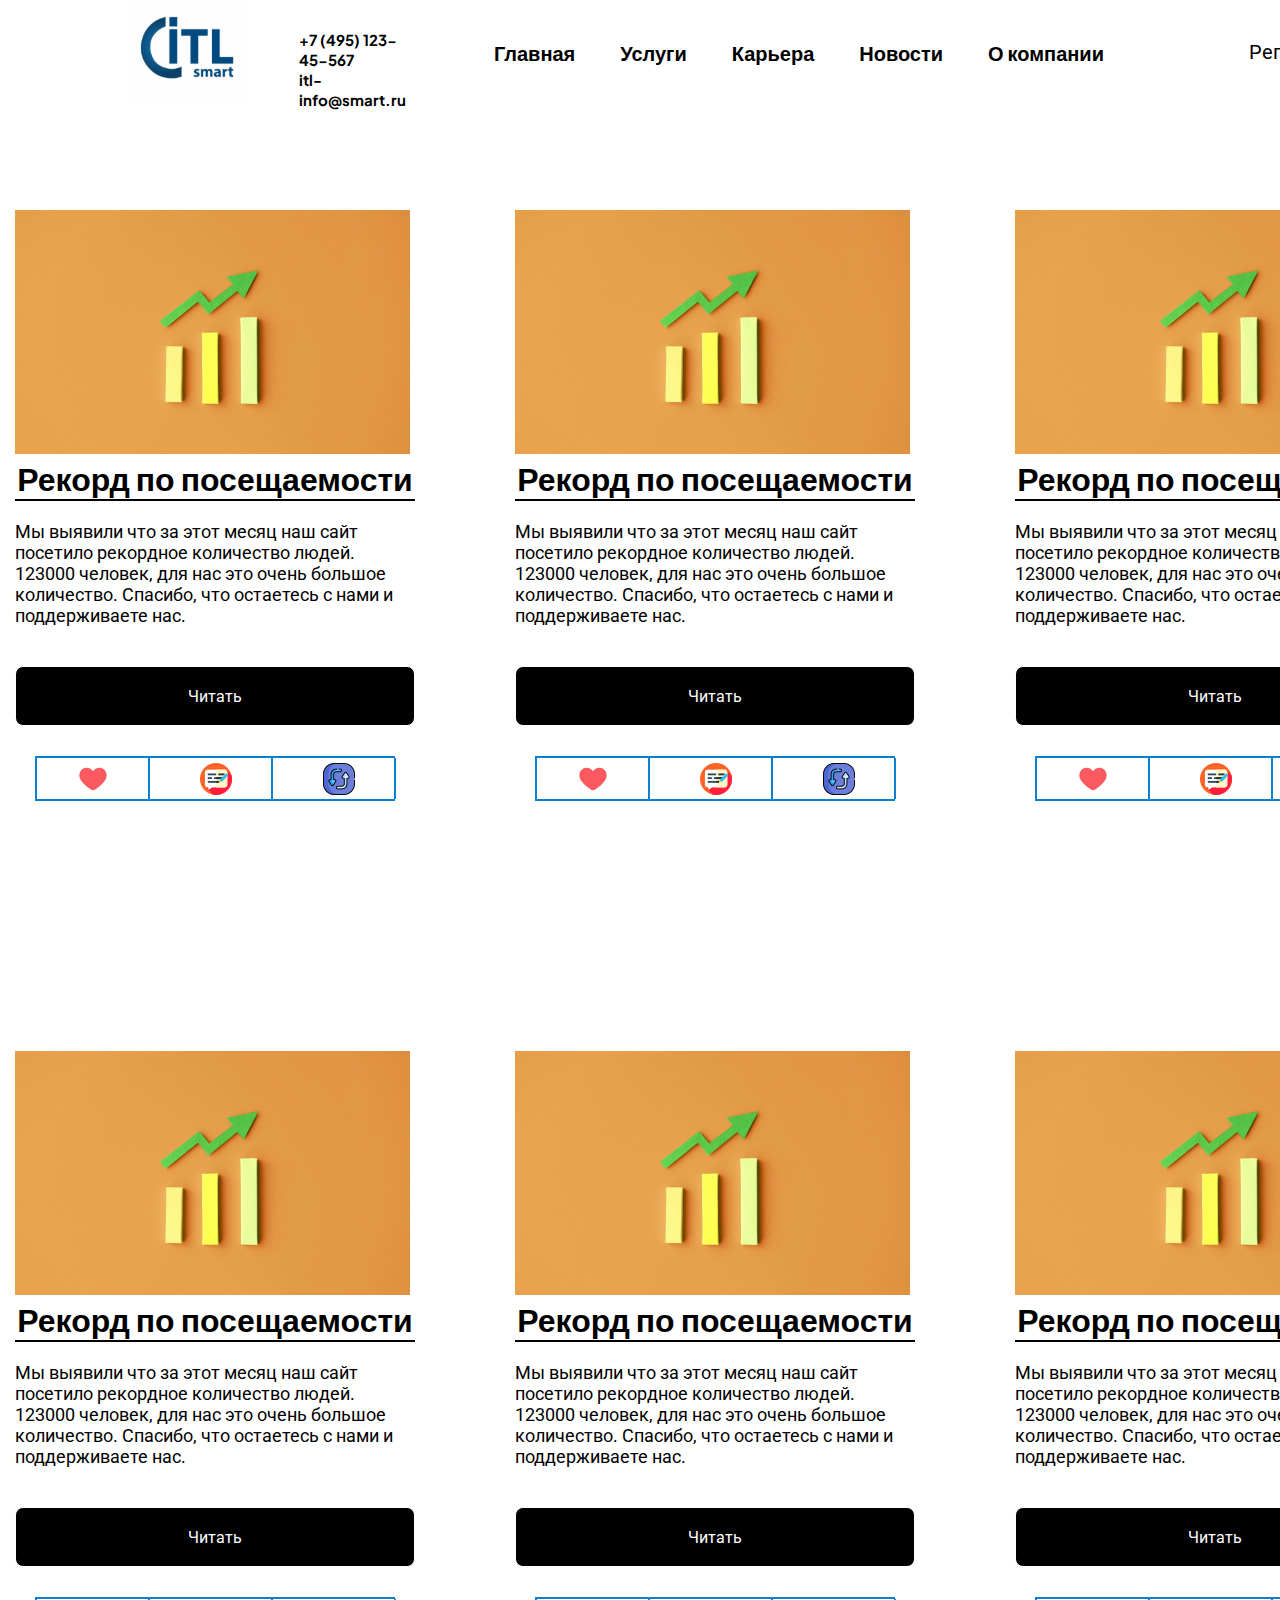
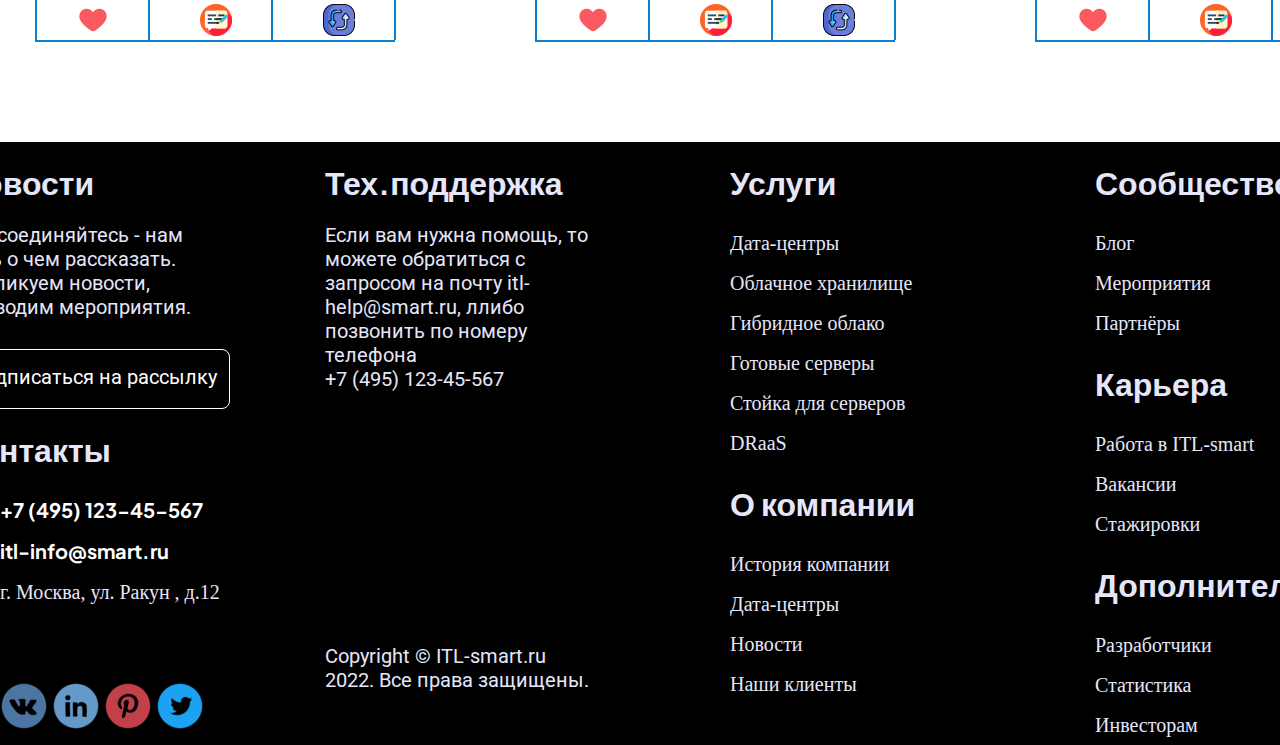
<file: news.html>
<!DOCTYPE html>
<html lang="en">
<head>
    <meta charset="UTF-8">
    <meta http-equiv="X-UA-Compatible" content="IE=edge">
    <meta name="viewport" content="width=device-width, initial-scale=1.0">
    <title>ITL-smart</title>
    <link rel="stylesheet" href="style/style.css">
    <link rel="preconnect" href="https://fonts.googleapis.com">
<link rel="preconnect" href="https://fonts.gstatic.com" crossorigin>
<link href="https://fonts.googleapis.com/css2?family=Plus+Jakarta+Sans:wght@200&display=swap" rel="stylesheet">
<link rel="preconnect" href="https://fonts.googleapis.com">
<link rel="preconnect" href="https://fonts.gstatic.com" crossorigin>
<link href="https://fonts.googleapis.com/css2?family=Plus+Jakarta+Sans:wght@200&family=Roboto:wght@300&display=swap" rel="stylesheet">
</head>
<body>
    <header class="header">
        <div class="container">
        <div class="logo">
          <img src="image/logo.svg" alt="Логотип">
        </div>
        <div class="info">
        <a href="tel:+74951234567">+7 (495) 123-45-567</a>
        <br>    
        <a href="email:itlsmart-info@mail.ru">itl-info@smart.ru</a>
        </div>
        <nav class="menu">
            <ul class="li-style">
                <li><a href ='index.html'>Главная</a></li>
                <li><a href ='sell.html'>Услуги</a></li>
                <li><a href ='carier.html'>Карьера</a></li>
                <li><a href ='news.html'>Новости</a></li>
                <li><a href ='contact.html'>О компании</a></li>
            </ul>
        </nav>
         <div class="sign">
             <p>Регистрация</p>
         </div>
        </div>
    </header>
    <section class = "news">
        <div class="grid-news">
            <div class="grid-news-item grid-news-1">
                <img src="image/stata.jpg" alt="Новость">
                <h3 class="record">Рекорд по посещаемости</h3>
                <p class="record-p">Мы выявили что за этот месяц наш сайт посетило рекордное количество людей. 123000 человек, для нас это очень большое количество. Спасибо, что остаетесь с нами и поддерживаете нас.</p>
               <div class="buttons">
                <p>Читать</p>
            </div>
                <ul class="like">
                    <li><img src='image/heart.png' alt='Лайк'></li>
                    <li><img src='image/comm.png' alt='Комментарий'></li>
                    <li><img src='image/repost.png' alt='Репост'></li>
                </ul>
            </div>
            <div class="grid-news-item grid-news-1">
                <img src="image/stata.jpg" alt="Новость">
                <h3 class="record">Рекорд по посещаемости</h3>
                <p class="record-p">Мы выявили что за этот месяц наш сайт посетило рекордное количество людей. 123000 человек, для нас это очень большое количество. Спасибо, что остаетесь с нами и поддерживаете нас.</p>
               <div class="buttons">
                <p>Читать</p>
            </div>
                <ul class="like">
                    <li><img src='image/heart.png' alt='Лайк'></li>
                    <li><img src='image/comm.png' alt='Комментарий'></li>
                    <li><img src='image/repost.png' alt='Репост'></li>
                </ul>
            </div>
            <div class="grid-news-item grid-news-1">
                <img src="image/stata.jpg" alt="Новость">
                <h3 class="record">Рекорд по посещаемости</h3>
                <p class="record-p">Мы выявили что за этот месяц наш сайт посетило рекордное количество людей. 123000 человек, для нас это очень большое количество. Спасибо, что остаетесь с нами и поддерживаете нас.</p>
               <div class="buttons">
                <p>Читать</p>
            </div>
                <ul class="like">
                    <li><img src='image/heart.png' alt='Лайк'></li>
                    <li><img src='image/comm.png' alt='Комментарий'></li>
                    <li><img src='image/repost.png' alt='Репост'></li>
                </ul>
            </div>
            <div class="grid-news-item grid-news-1">
                <img src="image/stata.jpg" alt="Новость">
                <h3 class="record">Рекорд по посещаемости</h3>
                <p class="record-p">Мы выявили что за этот месяц наш сайт посетило рекордное количество людей. 123000 человек, для нас это очень большое количество. Спасибо, что остаетесь с нами и поддерживаете нас.</p>
               <div class="buttons">
                <p>Читать</p>
            </div>
                <ul class="like">
                    <li><img src='image/heart.png' alt='Лайк'></li>
                    <li><img src='image/comm.png' alt='Комментарий'></li>
                    <li><img src='image/repost.png' alt='Репост'></li>
                </ul>
            </div>
            <div class="grid-news-item grid-news-1">
                <img src="image/stata.jpg" alt="Новость">
                <h3 class="record">Рекорд по посещаемости</h3>
                <p class="record-p">Мы выявили что за этот месяц наш сайт посетило рекордное количество людей. 123000 человек, для нас это очень большое количество. Спасибо, что остаетесь с нами и поддерживаете нас.</p>
               <div class="buttons">
                <p>Читать</p>
            </div>
                <ul class="like">
                    <li><img src='image/heart.png' alt='Лайк'></li>
                    <li><img src='image/comm.png' alt='Комментарий'></li>
                    <li><img src='image/repost.png' alt='Репост'></li>
                </ul>
            </div>
            <div class="grid-news-item grid-news-1">
                <img src="image/stata.jpg" alt="Новость">
                <h3 class="record">Рекорд по посещаемости</h3>
                <p class="record-p">Мы выявили что за этот месяц наш сайт посетило рекордное количество людей. 123000 человек, для нас это очень большое количество. Спасибо, что остаетесь с нами и поддерживаете нас.</p>
               <div class="buttons">
                <p>Читать</p>
            </div>
                <ul class="like">
                    <li><img src='image/heart.png' alt='Лайк'></li>
                    <li><img src='image/comm.png' alt='Комментарий'></li>
                    <li><img src='image/repost.png' alt='Репост'></li>
                </ul>
            </div>
        </div>
    </section>
    <footer class = 'footer'>
        <div class="grid-footer">
            <div class="grid-footer-item grid-footer-1">
               <h3>Новости</h3>
               <p>Присоединяйтесь - нам есть о чем рассказать. Публикуем новости, проводим мероприятия.</p>
               <div class="button">
               <p>Подписаться на рассылку</p>
             </div>
               <h3>Контакты</h3>
               <ul>
                   <li> <a href="tel:+74951234567">+7 (495) 123-45-567</a></li>
                   <li> <a href="email:itlsmart-info@mail.ru">itl-info@smart.ru</a></li>
                   <li> г. Москва, ул. Ракун , д.12</li>
               </ul>
               <ul class="social">
                   <li><img src ='image/vkontakte.png' alt= 'Вконтакте'></li>
                   <li><img src ='image/in.png' alt= 'Ин'></li>
                   <li><img src ='image/Pinterest.png' alt= 'Пинтерест'></li>
                   <li><img src ='image/twitter.png' alt= 'Твитер'></li>
               </ul>
            </div>
            <div class="grid-footer-item grid-footer-2">
                <h3>Тех.поддержка</h3>
                <p>Если вам нужна помощь, то можете обратиться с запросом на почту itl-help@smart.ru, ллибо позвонить по номеру телефона <br>+7 (495) 123-45-567</p><br>
                <p class="cop">Copyright © ITL-smart.ru 2022. Все права защищены.</p>
         </div>
         <div class="grid-footer-item grid-footer-3">
             <ul>
              <h3>Услуги</h3>
                  <li>Дата-центры</li>
                  <li>Облачное хранилище</li>
                  <li>Гибридное облако</li>
                  <li>Готовые серверы</li>
                  <li>Стойка для серверов</li>
                  <li>DRaaS</li>
                  <h3>О компании</h3>
                  <li>История компании</li>
                  <li>Дата-центры</li>
                  <li>Новости</li>
                  <li>Наши клиенты</li>
              </ul> 
         </div>
         <div class="grid-footer-item grid-footer-4">
              <ul>
                  <h3>Сообщество</h3>
                  <li>Блог</li>
                  <li>Мероприятия</li>
                  <li>Партнёры</li>       
                  <h3>Карьера</h3> 
                  <li>Работа в ITL-smart</li>
                  <li>Вакансии</li>   
                  <li>Стажировки</li>    
                  <h3>Дополнительное</h3>
                  <li>Разработчики</li>
                  <li>Статистика</li>
                  <li>Инвесторам</li>          
             </ul>
         </div>
        </div>
     </footer>
 </body>
 </html>
</file>
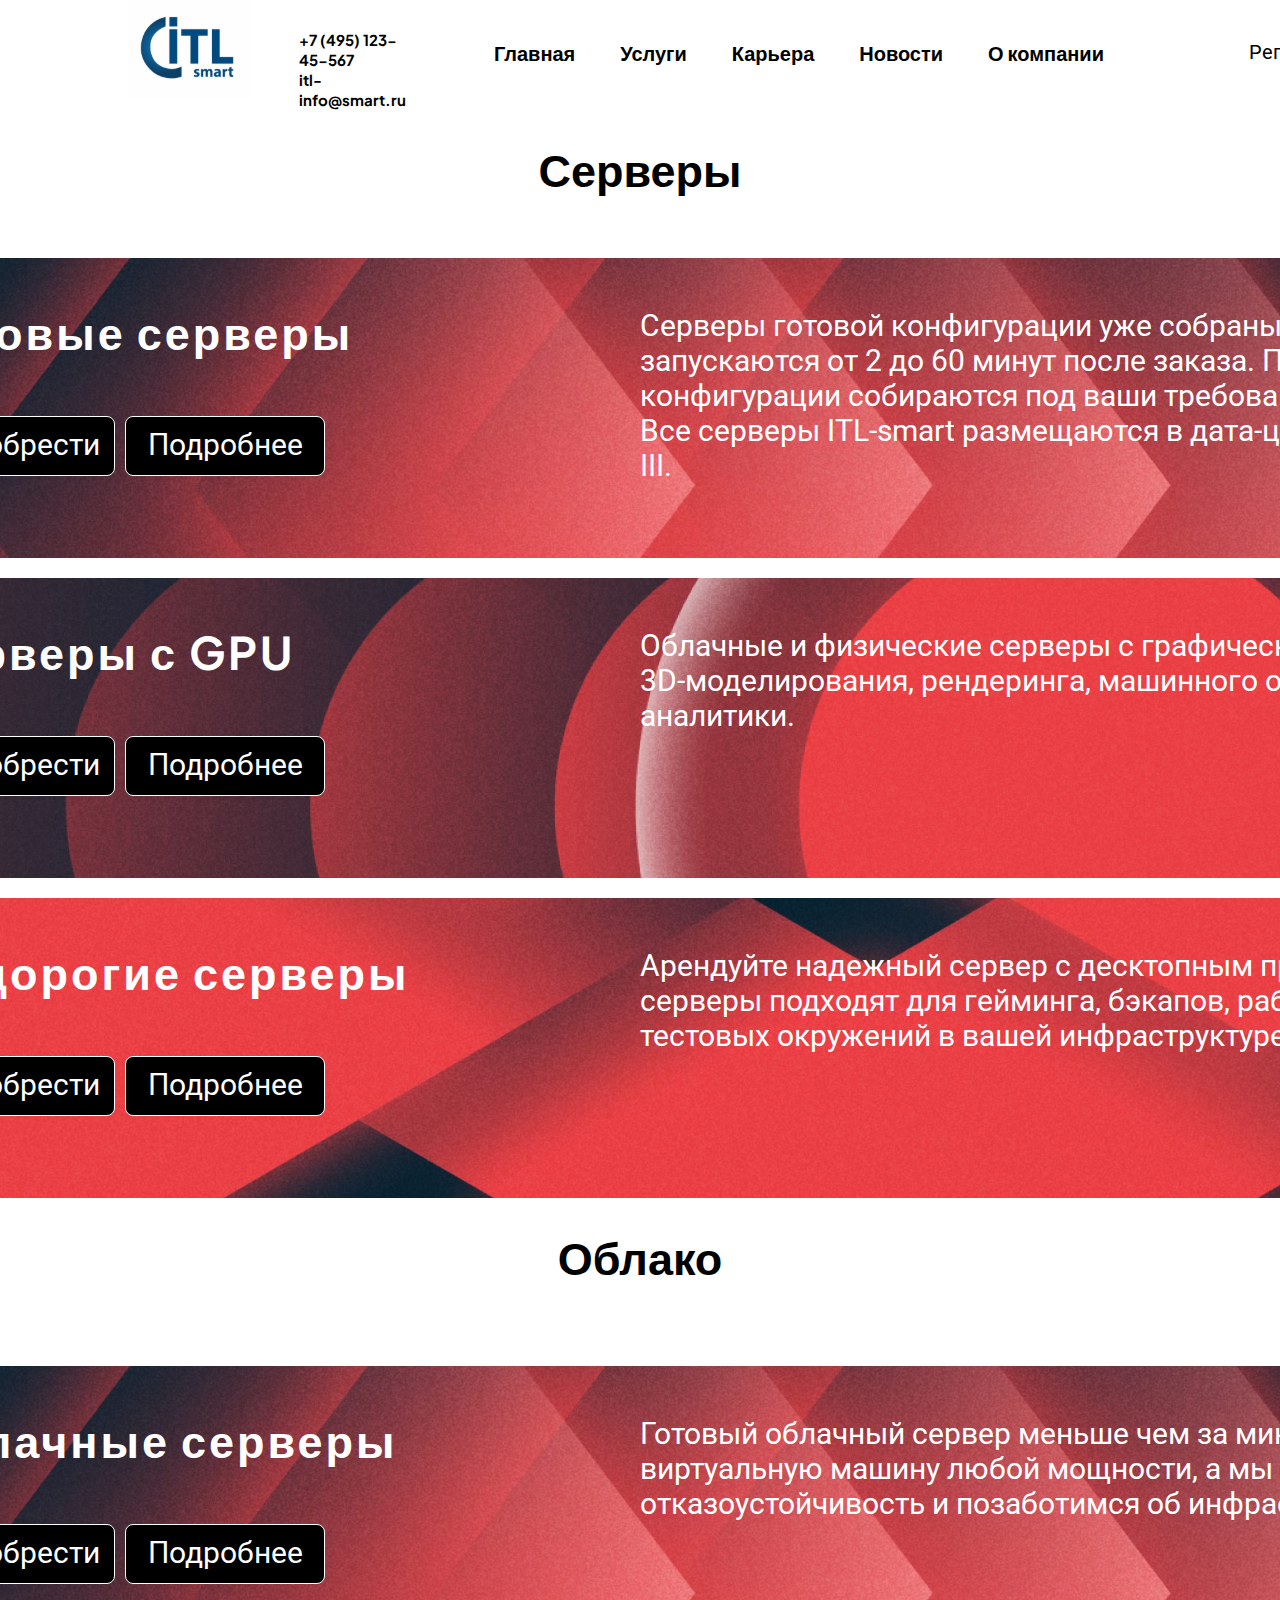
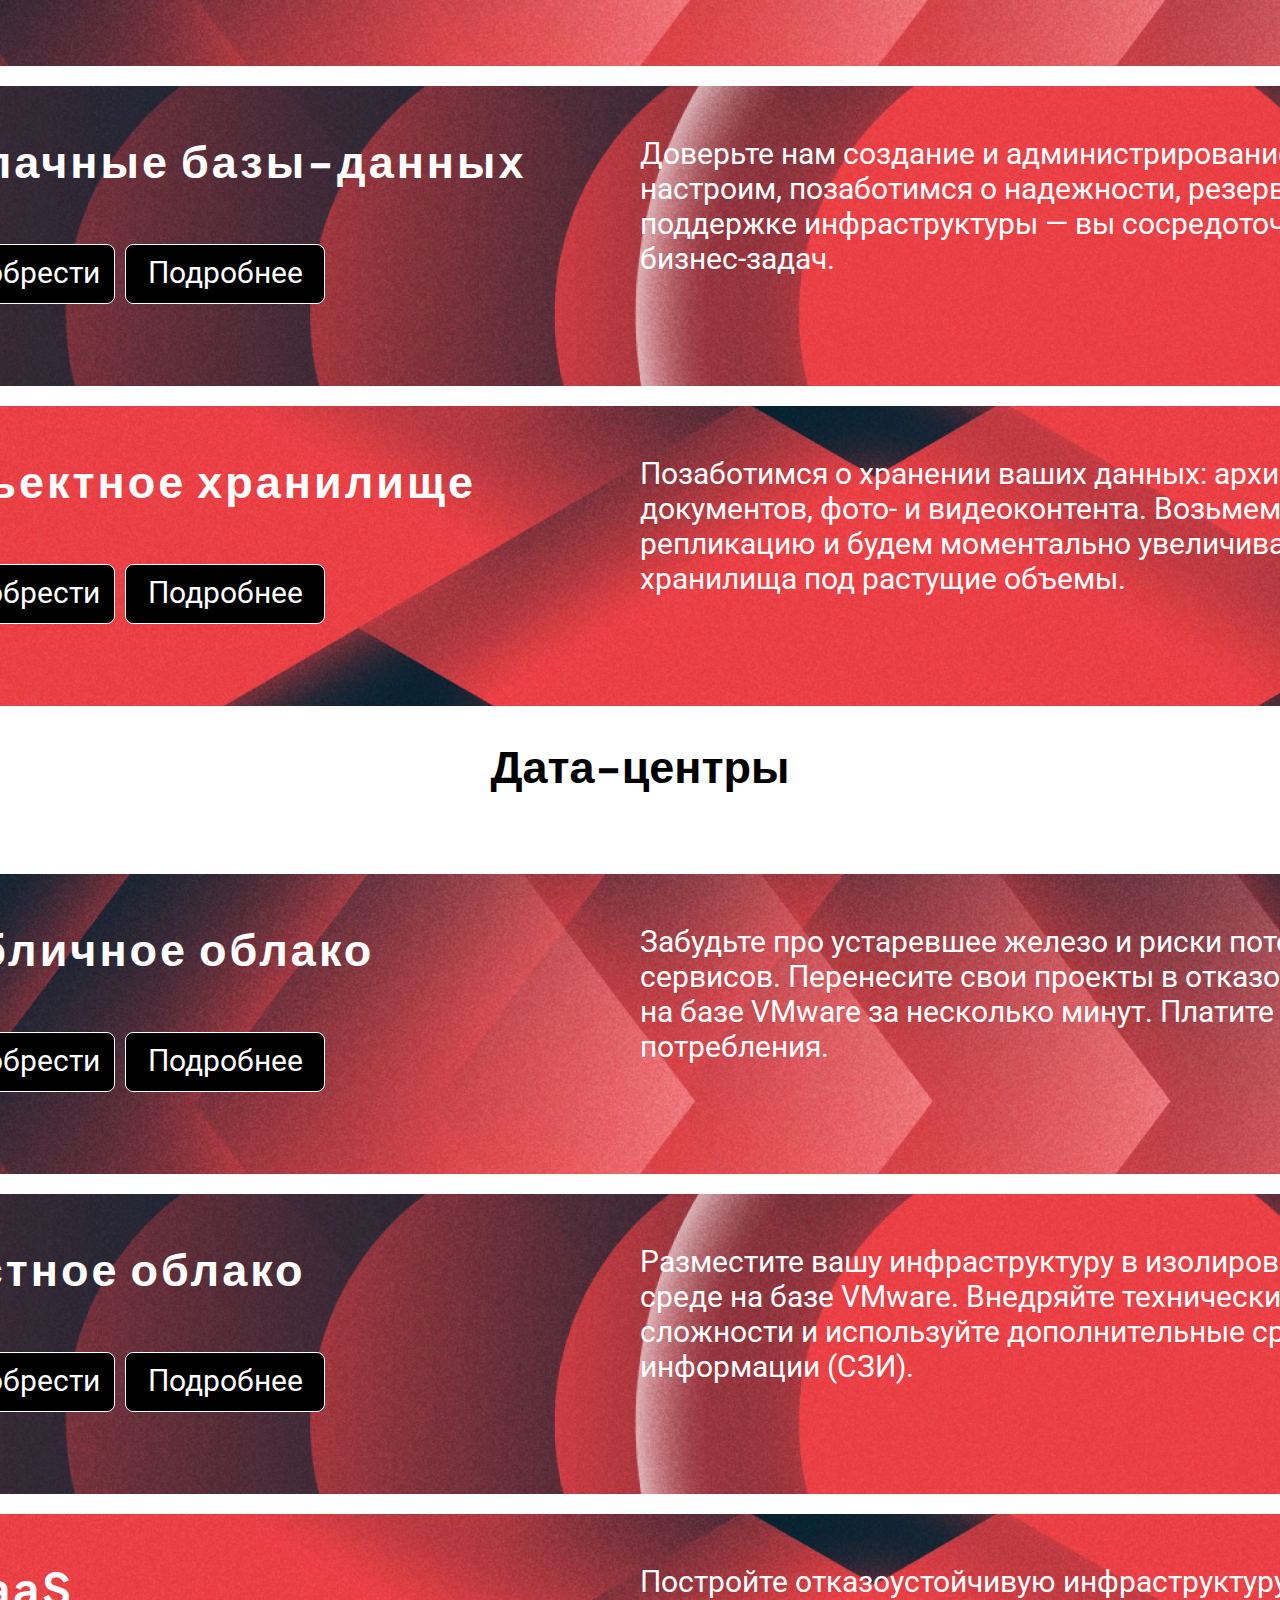
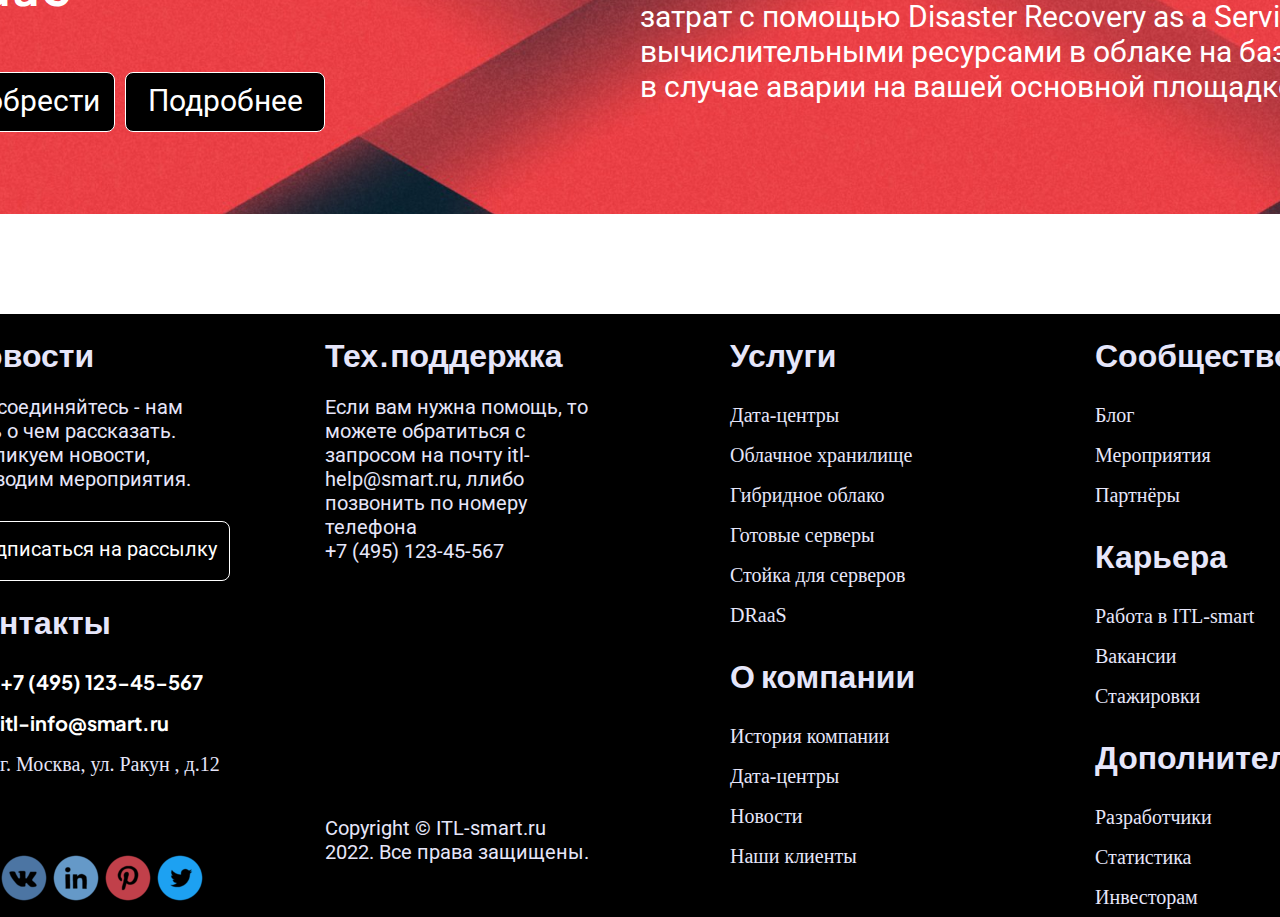
<file: sell.html>
<!DOCTYPE html>
<html lang="en">
<head>
    <meta charset="UTF-8">
    <meta http-equiv="X-UA-Compatible" content="IE=edge">
    <meta name="viewport" content="width=device-width, initial-scale=1.0">
    <title>ITL-smart</title>
    <link rel="stylesheet" href="style/style.css">
    <link rel="preconnect" href="https://fonts.googleapis.com">
<link rel="preconnect" href="https://fonts.gstatic.com" crossorigin>
<link href="https://fonts.googleapis.com/css2?family=Plus+Jakarta+Sans:wght@200&display=swap" rel="stylesheet">
<link rel="preconnect" href="https://fonts.googleapis.com">
<link rel="preconnect" href="https://fonts.gstatic.com" crossorigin>
<link href="https://fonts.googleapis.com/css2?family=Plus+Jakarta+Sans:wght@200&family=Roboto:wght@300&display=swap" rel="stylesheet">
</head>
<body>
    <header class="header">
        <div class="container">
        <div class="logo">
          <img src="image/logo.svg" alt="Логотип">
        </div>
        <div class="info">
        <a href="tel:+74951234567">+7 (495) 123-45-567</a>
        <br>    
        <a href="email:itlsmart-info@mail.ru">itl-info@smart.ru</a>
        </div>
        <nav class="menu">
            <ul class="li-style">
                <li><a href ='index.html'>Главная</a></li>
                <li><a href ='sell.html'>Услуги</a></li>
                <li><a href ='carier.html'>Карьера</a></li>
                <li><a href ='news.html'>Новости</a></li>
                <li><a href ='contact.html'>О компании</a></li>
            </ul>
        </nav>
         <div class="sign">
             <p>Регистрация</p>
         </div>
        </div>
    </header>
    <section class="sell">
        <h2>Серверы</h2>
        <div class="grid-servers">
            <div class="grid-server-item grid-server-1">
                <div class="grid-servers-server back-server">
                    <div class="grid-servers-server-item grid-servers-server-1 back-ser">
                <h3>Готовые серверы</h3>
                <div class="butr">
                <p class="but">Приобрести</p>
                <p class="but">Подробнее</p>
            </div>
            </div>
            <div class="grid-servers-server-item grid-servers-server-2">
                <p class="grid-server-p">Серверы готовой конфигурации уже собраны, протестированы и запускаются от 2 до 60 минут после заказа. Произвольные конфигурации собираются под ваши требования от 1 до 5 дней. Все серверы ITL-smart размещаются в дата-центрах уровня Tier III.</p>
            </div>
            </div>
            </div>
            <div class="grid-servers">
                <div class="grid-server-item grid-server-2">
                    <div class="grid-servers-server back-server">
                        <div class="grid-servers-server-item grid-servers-server-1 back-ser">
                    <h3>Серверы с GPU</h3>
                    <div class="butr">
                    <p class="but">Приобрести</p>
                    <p class="but">Подробнее</p>
                </div>
                </div>
                <div class="grid-servers-server-item grid-servers-server-2">
                    <p class="grid-server-p">Облачные и физические серверы с графическими картами для 3D-моделирования, рендеринга, машинного обучения и сложной аналитики.</p>
                </div>
                </div>
                </div>
            </div>
            <div class="grid-servers">
            <div class="grid-server-item grid-server-3">
                <div class="grid-servers-server back-server">
                    <div class="grid-servers-server-item grid-servers-server-1 back-ser">
                <h3>Недорогие серверы</h3>
                <div class="butr">
                <p class="but">Приобрести</p>
                <p class="but">Подробнее</p>
            </div>
            </div>
            <div class="grid-servers-server-item grid-servers-server-2">
                <p class="grid-server-p">Арендуйте надежный сервер с десктопным процессором. Такие серверы подходят для гейминга, бэкапов, работы с 1С и тестовых окружений в вашей инфраструктуре.</p>
            </div>
            </div>
            </div>
        </div>
        <h2>Облако</h2>
        <div class="grid-servers">
            <div class="grid-server-item grid-server-1">
                <div class="grid-servers-server back-server">
                    <div class="grid-servers-server-item grid-servers-server-1 back-ser">
                <h3>Облачные серверы</h3>
                <div class="butr">
                <p class="but">Приобрести</p>
                <p class="but">Подробнее</p>
            </div>
            </div>
            <div class="grid-servers-server-item grid-servers-server-2">
                <p class="grid-server-p">Готовый облачный сервер меньше чем за минуту. Арендуйте виртуальную машину любой мощности, а мы обеспечим отказоустойчивость и позаботимся об инфраструктуре.</p>
            </div>
            </div>
            </div>
            <div class="grid-servers">
                <div class="grid-server-item grid-server-2">
                    <div class="grid-servers-server back-server">
                        <div class="grid-servers-server-item grid-servers-server-1 back-ser">
                    <h3>Облачные базы-данных</h3>
                    <div class="butr">
                    <p class="but">Приобрести</p>
                    <p class="but">Подробнее</p>
                </div>
                </div>
                <div class="grid-servers-server-item grid-servers-server-2">
                    <p class="grid-server-p">Доверьте нам создание и администрирование баз данных. Мы их настроим, позаботимся о надежности, резервном копировании и поддержке инфраструктуры — вы сосредоточитесь на решении бизнес-задач.</p>
                </div>
                </div>
                </div>
            </div>
            <div class="grid-servers">
            <div class="grid-server-item grid-server-3">
                <div class="grid-servers-server back-server">
                    <div class="grid-servers-server-item grid-servers-server-1 back-ser">
                <h3>Объектное хранилище</h3>
                <div class="butr">
                <p class="but">Приобрести</p>
                <p class="but">Подробнее</p>
            </div>
            </div>
            <div class="grid-servers-server-item grid-servers-server-2">
                <p class="grid-server-p">Позаботимся о хранении ваших данных: архивов, логов, документов, фото- и видеоконтента. Возьмем на себя их репликацию и будем моментально увеличивать размер хранилища под растущие объемы.</p>
            </div>
            </div>
            </div>
        </div>
        <h2>Дата-центры</h2>
        <div class="grid-servers">
            <div class="grid-server-item grid-server-1">
                <div class="grid-servers-server back-server">
                    <div class="grid-servers-server-item grid-servers-server-1 back-ser">
                <h3>Публичное облако</h3>
                <div class="butr">
                <p class="but">Приобрести</p>
                <p class="but">Подробнее</p>
            </div>
            </div>
            <div class="grid-servers-server-item grid-servers-server-2">
                <p class="grid-server-p">Забудьте про устаревшее железо и риски потери доступности сервисов. Перенесите свои проекты в отказоустойчивое облако на базе VMware за несколько минут. Платите по факту потребления.</p>
            </div>
            </div>
            </div>
            <div class="grid-servers">
                <div class="grid-server-item grid-server-2">
                    <div class="grid-servers-server back-server">
                        <div class="grid-servers-server-item grid-servers-server-1 back-ser">
                    <h3>Частное облако</h3>
                    <div class="butr">
                    <p class="but">Приобрести</p>
                    <p class="but">Подробнее</p>
                </div>
                </div>
                <div class="grid-servers-server-item grid-servers-server-2">
                    <p class="grid-server-p">Разместите вашу инфраструктуру в изолированной и безопасной среде на базе VMware. Внедряйте технические решения любой сложности и используйте дополнительные средства защиты информации (СЗИ).</p>
                </div>
                </div>
                </div>
            </div>
            <div class="grid-servers">
            <div class="grid-server-item grid-server-3">
                <div class="grid-servers-server back-server">
                    <div class="grid-servers-server-item grid-servers-server-1 back-ser">
                <h3>DRaaS</h3>
                <div class="butr">
                <p class="but">Приобрести</p>
                <p class="but">Подробнее</p>
            </div>
            </div>
            <div class="grid-servers-server-item grid-servers-server-2">
                <p class="grid-server-p">Постройте отказоустойчивую инфраструктуру без капитальных затрат с помощью Disaster Recovery as a Service. Пользуйтесь вычислительными ресурсами в облаке на базе VMware в Selectel в случае аварии на вашей основной площадке.</p>
            </div>
            </div>
            </div>
        </div>
    </section>
    <footer class = 'footer'>
        <div class="grid-footer">
            <div class="grid-footer-item grid-footer-1">
               <h3>Новости</h3>
               <p>Присоединяйтесь - нам есть о чем рассказать. Публикуем новости, проводим мероприятия.</p>
               <div class="button">
               <p>Подписаться на рассылку</p>
             </div>
               <h3>Контакты</h3>
               <ul>
                   <li> <a href="tel:+74951234567">+7 (495) 123-45-567</a></li>
                   <li> <a href="email:itlsmart-info@mail.ru">itl-info@smart.ru</a></li>
                   <li> г. Москва, ул. Ракун , д.12</li>
               </ul>
               <ul class="social">
                   <li><img src ='image/vkontakte.png' alt= 'Вконтакте'></li>
                   <li><img src ='image/in.png' alt= 'Ин'></li>
                   <li><img src ='image/Pinterest.png' alt= 'Пинтерест'></li>
                   <li><img src ='image/twitter.png' alt= 'Твитер'></li>
               </ul>
            </div>
            <div class="grid-footer-item grid-footer-2">
                <h3>Тех.поддержка</h3>
                <p>Если вам нужна помощь, то можете обратиться с запросом на почту itl-help@smart.ru, ллибо позвонить по номеру телефона <br>+7 (495) 123-45-567</p><br>
                <p class="cop">Copyright © ITL-smart.ru 2022. Все права защищены.</p>
         </div>
         <div class="grid-footer-item grid-footer-3">
             <ul>
              <h3>Услуги</h3>
                  <li>Дата-центры</li>
                  <li>Облачное хранилище</li>
                  <li>Гибридное облако</li>
                  <li>Готовые серверы</li>
                  <li>Стойка для серверов</li>
                  <li>DRaaS</li>
                  <h3>О компании</h3>
                  <li>История компании</li>
                  <li>Дата-центры</li>
                  <li>Новости</li>
                  <li>Наши клиенты</li>
              </ul> 
         </div>
         <div class="grid-footer-item grid-footer-4">
              <ul>
                  <h3>Сообщество</h3>
                  <li>Блог</li>
                  <li>Мероприятия</li>
                  <li>Партнёры</li>       
                  <h3>Карьера</h3> 
                  <li>Работа в ITL-smart</li>
                  <li>Вакансии</li>   
                  <li>Стажировки</li>    
                  <h3>Дополнительное</h3>
                  <li>Разработчики</li>
                  <li>Статистика</li>
                  <li>Инвесторам</li>          
             </ul>
         </div>
        </div>
     </footer>
 </body>
 </html>
</file>
<file: style/style.css>
*{
   box-sizing: border-box;
   margin: 0;
   
}

p{
    font-family: 'Roboto', sans-serif;
}

.container{
    width: 80%;
    display: flex;
    margin: 0 auto;
}

.menu{
    display: flex;
    padding-left: 50px;
    padding-top: 40px;
}

.menu ul{
    list-style-type: none;
    padding: 0;
    min-width: 700px;
    display: flex;
    justify-content: space-evenly;
}

.menu li{
    display: inline;
}

.li-style{
    font-size: 20px;
    font-family: 'Plus Jakarta Sans', sans-serif;
}

.sign{
    padding-top: 40px;
    font-size: 20px;
    font-family: 'Plus Jakarta Sans', sans-serif;
    padding-left: 100px;
}

.info{
    display: inline;
    width: 300px;
    margin-top: 30px;
    margin-left: 50px;
    font-size: 15px;
    min-width: 100px;
}

a{
    text-decoration: none;
    color: #000000;
    font-weight: bold;
    font-family: 'Plus Jakarta Sans', sans-serif;
}

h1{
    display: flex;
    justify-content: center;
    font-size: 64px;
    font-family: 'Plus Jakarta Sans', sans-serif;  
    margin-bottom: 300px;
    color: #E6E6FA;
}

h2{
    display: flex;
    justify-content: center;
    font-size: 45px;
    font-family: 'Plus Jakarta Sans', sans-serif;
}

h3{
    font-size: 32px;
    font-family: 'Plus Jakarta Sans', sans-serif;
}

.motto{
    display: flex;
    justify-content: center;
    text-align: center;
    padding-top: 300px;
    background-image: url(../image/back-fon.jpg);
}

.grid-opport{
    display: grid;
    justify-content: center;
    grid-template-areas: "a b c d";
    grid-gap: 50px;
    margin-top: -150px;
}

.grid-opport-item{
    width: 395px;
    position: relative;
    border: 1px solid white;
    border-radius: 25px;
    background-color: white;
}

.grid-opport-1{
    grid-area: a;
}

.grid-opport-1{
    grid-area: b;
}

.grid-opport-1{
    grid-area: c;
}

.grid-opport-1{
    grid-area: d;
}

.servers{
    padding-left: 20px;
    padding-right: 10px;
}

.server-h2{
    padding-top: 30px;
    padding-bottom: 50px;
}

.servers p{
    font-size: 20px;
    line-height: 1.5;
    letter-spacing: 1px;
    font-family: 'Roboto', sans-serif;
    font-weight: bold;
    margin-bottom: 30px;
}

.servers ul{
    list-style-type: none;
}

.servers img{
    padding-right: 30px;
}

.servers li{
    font-size: 20px;
    line-height: 1.5;
    letter-spacing: 3px;
    font-family: 'Roboto', sans-serif;
    font-weight: bold;   
    background-repeat: no-repeat;  
}

section{
   margin-bottom: 100px;  
}

.grid-best {
    display: grid;
    justify-content: center;
    grid-template-areas: "a b c " "d e f ";
    grid-gap: 100px 150px;
    margin-top: 100px;
  }
  
.grid-best-item {
    width: 215px;
    position: relative;
  }

.grid-1{
    grid-area: a;
}

.grid-2{
    grid-area: b;
}

.grid-3{
    grid-area: c;
}

.grid-4{
    grid-area: d;
}

.grid-5{
    grid-area: f;
}

.grid-6{
    grid-area: e;
}

.grid-best p {
    font-size: 25px;
    font-family: 'Plus Jakarta Sans', sans-serif;
    text-align: center;
}

.grid-why{
    display: grid;
    justify-content: center;
    grid-template-areas: "a b c ";
    grid-gap: 50px;
    margin-top: 50px;
  }
  
.grid-why-item {
    width: 565px;
    position: relative;
  }

.grid-why-1{
    grid-area: a;
}

.grid-why-2{
    grid-area: b;
}

.grid-why-3{
    grid-area: c;
}

.section-3 h2{
    margin-bottom: 150px;
}

.section-3 h3{
  display: flex;
  text-align: left;
  font-size: 30px;
  padding-bottom: 50px;
}

.section-3 p{
    font-size: 25px;
}

footer{
    background-color: #000000;
    color: #E6E6FA;
}

.grid-footer{
    display: grid;
    justify-content: center;
    grid-template-areas: "a b c f";
    grid-gap: 100px;
    margin-top: 50px; 
}

.grid-footer-item{
    width: 265px;
    position: relative;
}

.grid-footer-1{
    grid-area: a;
}

.grid-footer-2{
    grid-area: b;
}

.grid-footer-3{
    grid-area: c;
}

.grid-footer-4{
    grid-area: f;
}

footer h3{
    padding-bottom: 20px;
    padding-top: 20px;
    font-family: 'Plus Jakarta Sans', sans-serif;
}

footer p{
    font-size: 20px;
}

.cop{
    padding-top: 235px;
}

footer ul{
    list-style-type: none;
}

footer a{
    text-decoration: none;
    color: white;
}

footer li{
    line-height: 2;
    font-size: 20px;
}

.social li{
    display: inline;
}

.social{
    padding-top: 70px;
    padding-right: 20px;
}

.button{
    border: 1px solid  white;
    border-radius: 8px;
    margin-top: 30px;
    width: 270px;
    color: white;
    height: 60px;
    background-color: black;
}

.button p{
    padding-top: 15px;
    padding-left: 10px;
}

.button:hover{
    background-color: #eb4247;
    transition: 0.5s;
}

.grid-news{
    display: grid;
    justify-content: center;
    grid-template-areas: "a b c" "d i f";
    grid-gap: 250px ;
    margin-top: 100px;
}

.grid-news-item{
    width: 250px;
    position: relative;
}

.buttons{
    border: 1px solid white;
    border-radius: 8px;
    margin-top: 40px;
    width: 400px;
    color: white;
    height: 60px;
    background-color: black;
    display: flex;
    justify-content: center;
}

.buttons p{
    padding-top: 20px;
}

.buttons:hover{
    background-color: #eb4247;
    transition: 0.5s;
    cursor: pointer;
}

.record{
    display: flex;
    width: 400px;
    justify-content: center;
    text-align: center;
    margin-bottom: 20px;
    border-bottom: 2px solid black;
}

.record-p{
    display: flex;
    justify-content: center;
    width: 400px;
    text-align: left;
    font-size: 18px;
}

.like{
    list-style: none;
    display: flex;
    grid-gap: 50px;
    margin-top: 30px;
    border-top: 2px solid rgb(10, 128, 206);
    border-bottom: 2px solid rgb(10, 128, 206);
    border-left: 2px solid rgb(10, 128, 206);
    width: 360px;
    margin-left: 20px;
}

.like li{
    border-right: 2px solid rgb(10, 128, 206);
    padding-right: 39px;
    padding-top: 5px;
}

.grid-servers{
    display: grid;
    justify-content: center;
    grid-template-areas: "a"
    "b"
    "c" ;
    margin-top: 20px;
}

.grid-server-item{
    width: 1850px;
    position: relative; 
}

.grid-server-1{
    grid-area: a;
    background-image: url(../image/back-dop.png);
}

.grid-server-2{
    background-image: url(../image/back-cloud.png);
    grid-area: b;
}

.grid-server-3{
    background-image: url(../image/back-data.png);
    grid-area: c;
}

.grid-servers-server{
    display: grid;
    justify-content: center;
    grid-template-areas: "a b";
}

.grid-servers-server-item{
    width: 925px;
    position: relative;
}

.grid-servers-server-1{
    grid-area: a;
}

.grid-servers-server-2{
    grid-area: b;
}

.sell h2{
    margin-bottom: 60px;
    margin-top: 30px;
}

.back-server{
    height: 300px;
    font-size: 30px;
    color: white;
    text-align: left;
}

.but{
    border: 1px solid white;
    border-radius: 8px;
    margin-top: 50px;
    padding-top: 10px;
    width: 200px;
    color: white;
    height: 60px;
    background-color: black;
    display: flex;
    justify-content: center;
    margin-right: 10px;
} 

.but:hover{
    background-color: #eb4247;
    transition: 0.5s;
    cursor: pointer;
}

.back-ser{
    padding-left: 200px;
    padding-top: 40px;
}

.sell h3{
    font-size: 45px;
    line-height: 1.5;
    letter-spacing: 3px;
}

.butr{
    display: flex;
}

.grid-server-p{
    padding-top: 50px;
}

.carier{
    height: 500px;
    background-image: url(../image/back-carier.png);
    background-repeat: no-repeat;
}

.carier h2{
    float: left;
    padding-left: 200px;
    padding-top: 150px;
    font-size: 60px;
    padding-right: 200px;
}

.carier p {
    font-size: 30px;
    padding-top: 150px;
    font-family: 'Roboto', sans-serif;
    font-weight: bold;
}

.grid-skills{
    padding-top: 100px;
    display: grid;
    justify-content: center;
    grid-template-areas: "a b c"
                         "d f e";
    grid-gap: 100px;
}

.grid-skills-item{
    width: 350px;
    position: relative;
}

.grid-skills-1{
    grid-area: a;
}

.grid-skills-2{
    grid-area: b;
}

.grid-skills-3{
    grid-area: c;
}


.grid-skills-4{
    grid-area: d;
}


.grid-skills-5{
    grid-area: f;
}


.grid-skills-6{
    grid-area: e;
}

.grid-skills h3{
    font-size: 30px;
    padding-top: 30px;
}

.grid-skills p {
    padding-top: 30px;
    font-size: 20px;
}

.vak{
    display: flex;
    position: relative;
    padding-top: 50px;
    padding-left: 100px;
}

.but-vakanse{
    border: 3px solid rgb(10, 128, 206);
    border-radius: 10px;
    flex-direction: row;
    font-size: 30px;
    padding: 10px;
    margin-left: 20px;
}

.but-vakanse:hover{
    background-color: #eb4247;
    transition: 0.5s;
    cursor: pointer;
    color: white;
}

.contact p{
    font-size: 25px;
    margin-top: 40px;
    margin-left: 150px;
    margin-right: 150px;
    font-weight: bold;
}

.cloud{
    margin-top: 50px;
    padding-top: 30px;
    padding-bottom: 30px;
}

.contact img{
    display: flex;  
    padding-top: 100px;
    width: 900px;
    height: 600px;
    margin: 0 auto;
}

.grid-creators{
    padding-top: 100px;
    display: grid;
    justify-content: center;
    grid-template-areas: "a b c";
    grid-gap: 200px;
}

.grid-creators-item{
    width: 360px;
    position: relative;
}

.grid-creators-1{
    grid-area: a;
}

.grid-creators-2{
    grid-area: b;
}

.grid-creators-3{
    grid-area: c;
}

.grid-creators h3{ 
   display: flex;
   text-align: center;
   justify-content: center;
   padding-right: 50px;
   padding-top: 20px;
}

.grid-creators p{ 
    display: flex;
    text-align: center;
    justify-content: center;
    padding-right: 50px;
    padding-top: 20px;
    font-size: 20px;
 }

 .grid-part{
    padding-top: 100px;
    display: grid;
    justify-content: center;
    grid-template-areas: "a b c"
    "d f e";
    grid-gap: 100px;
}

.grid-creators-item{
    width: 300px;
    position: relative;
}

.grid-part-1{
    grid-area: a;
}

.grid-part-2{
    grid-area: b;
}

.grid-part-3{
    grid-area: c;
}

.grid-part-4{
    grid-area: d;
}

.grid-part-5{
    grid-area: f;
}

.grid-part-6{
    grid-area: e;
}
</file>
